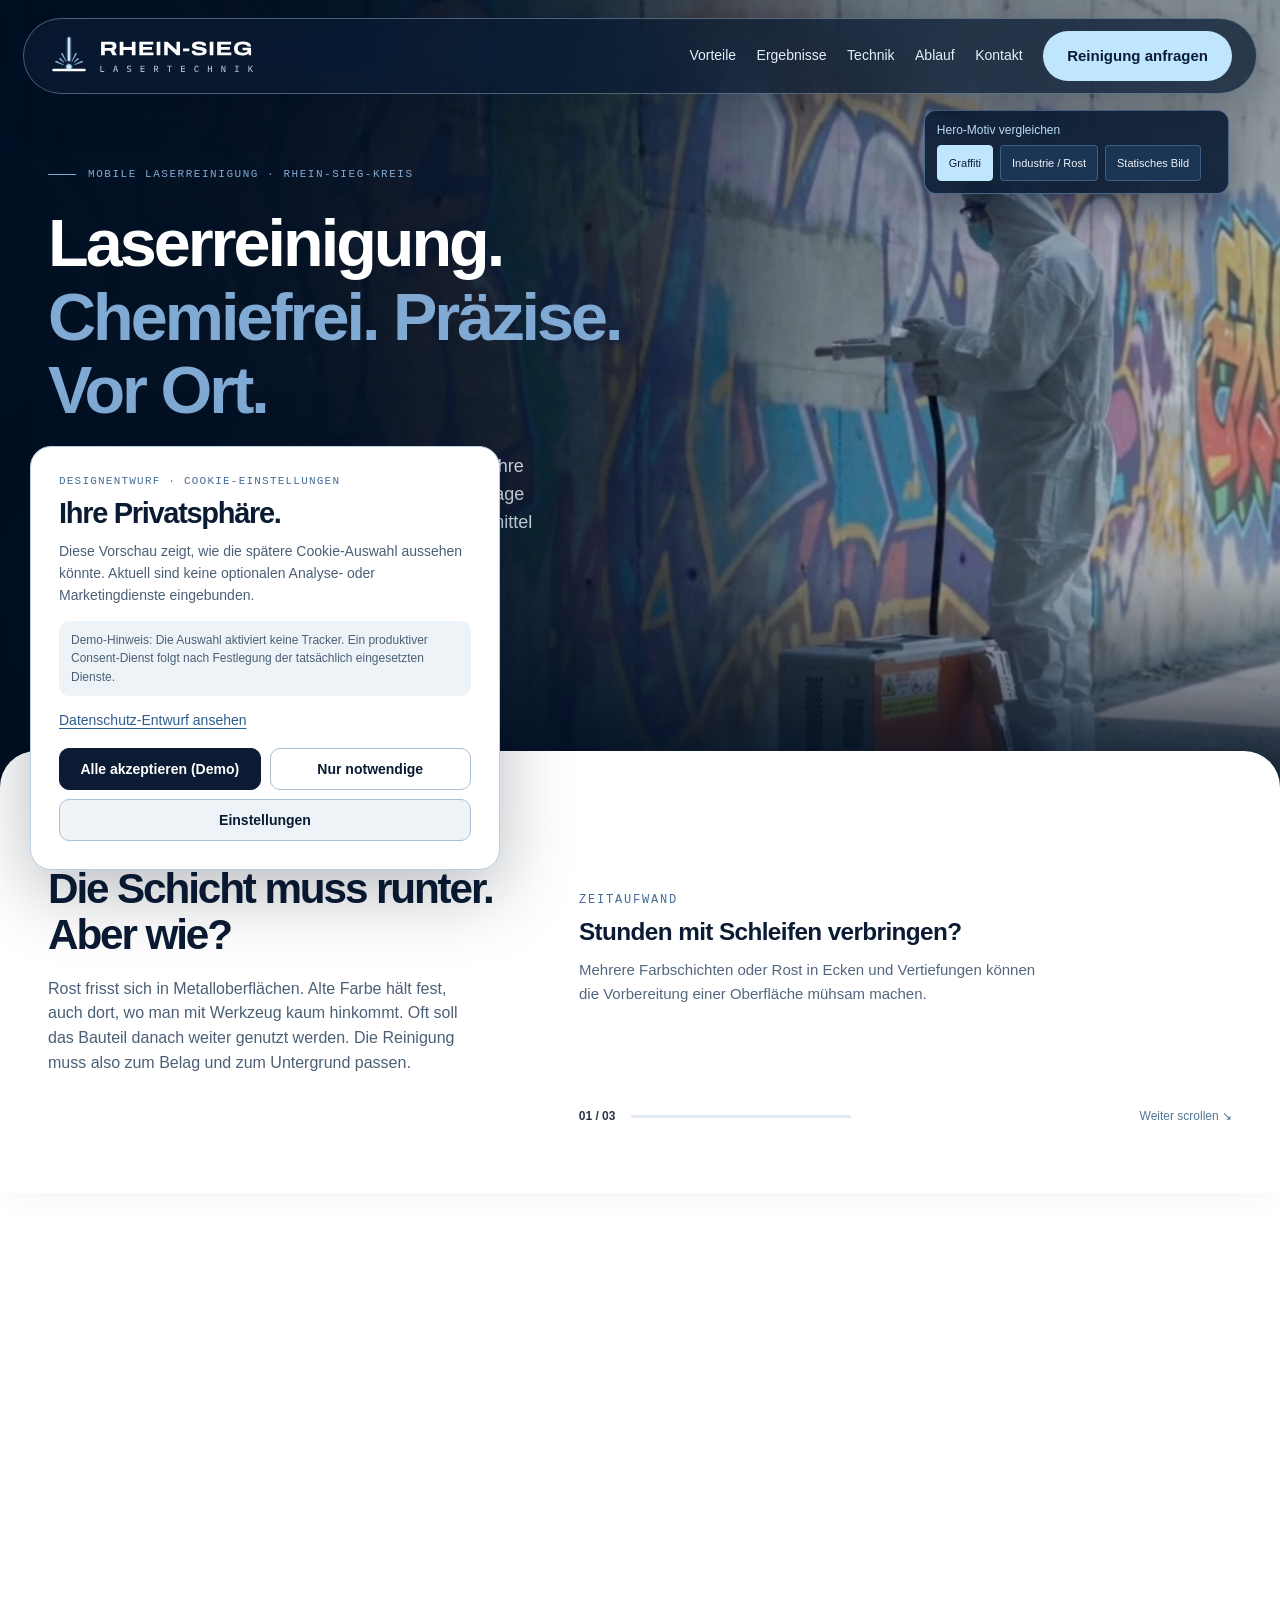
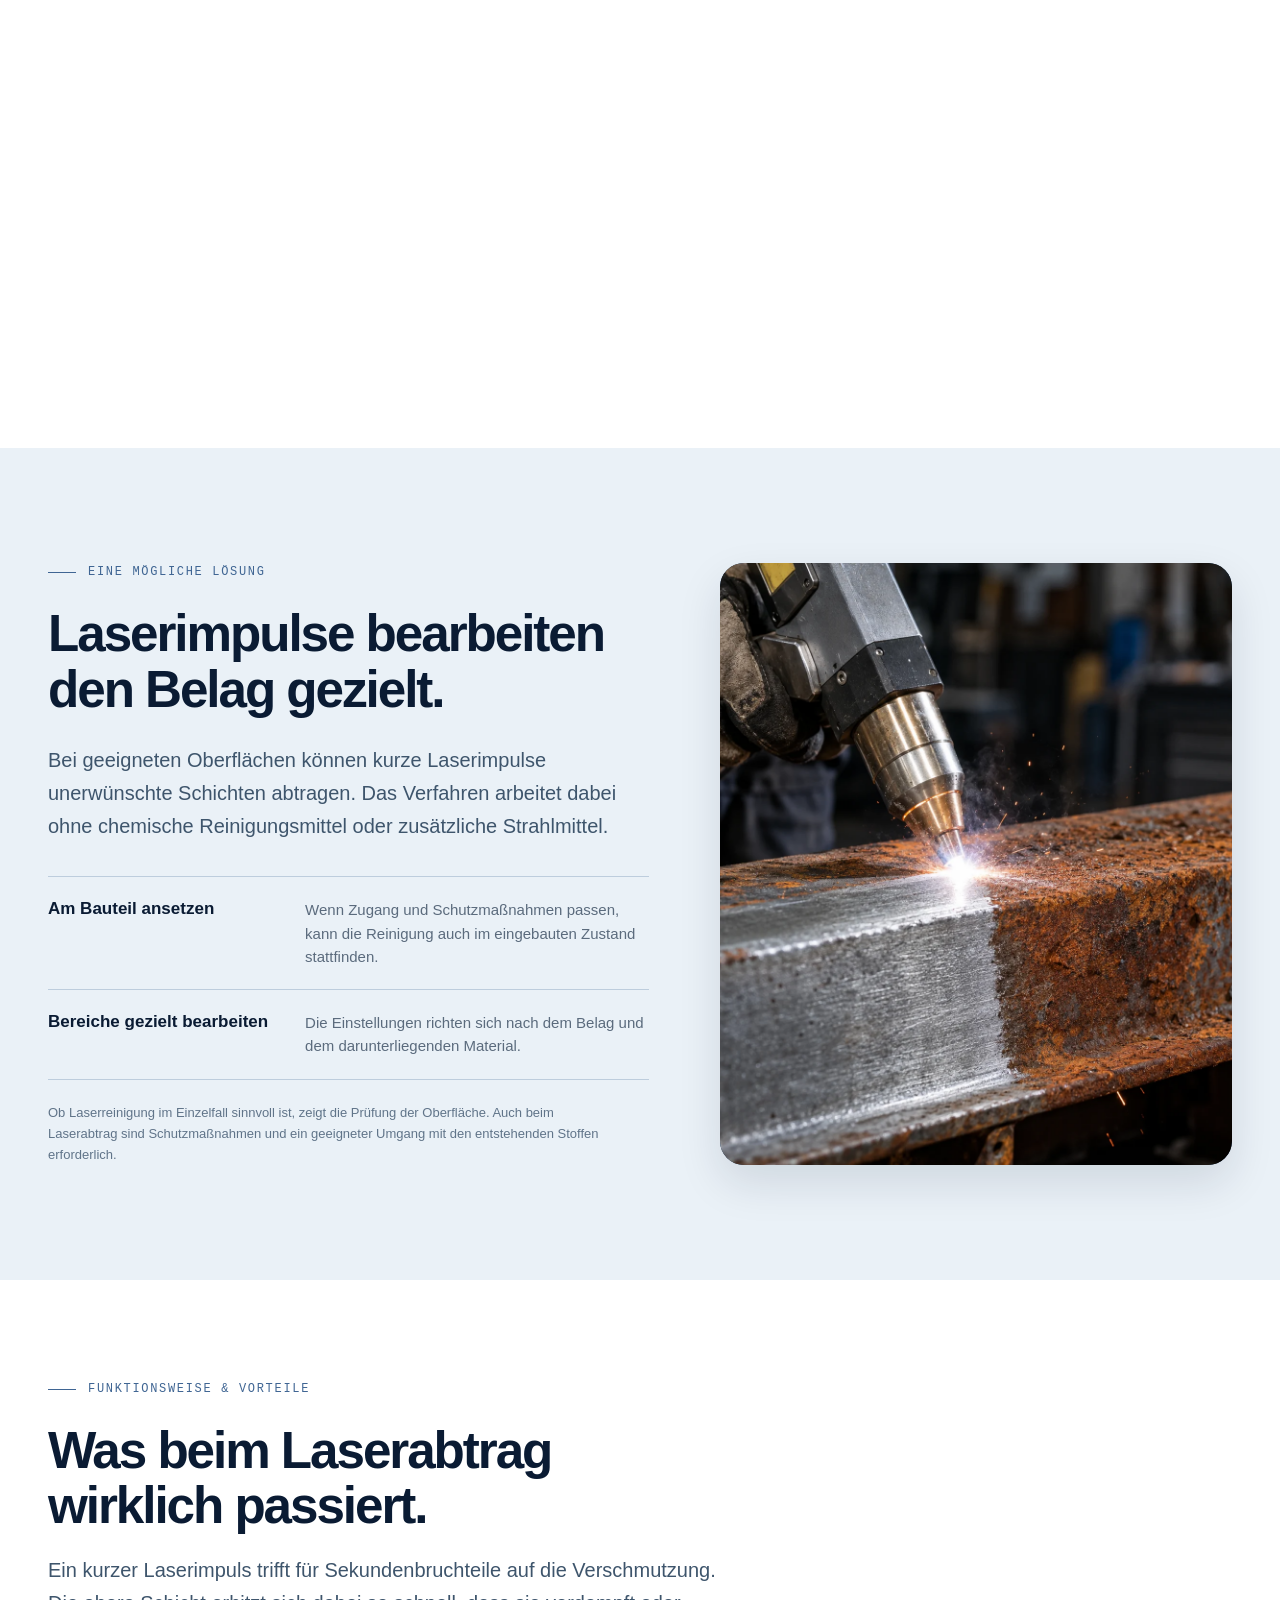
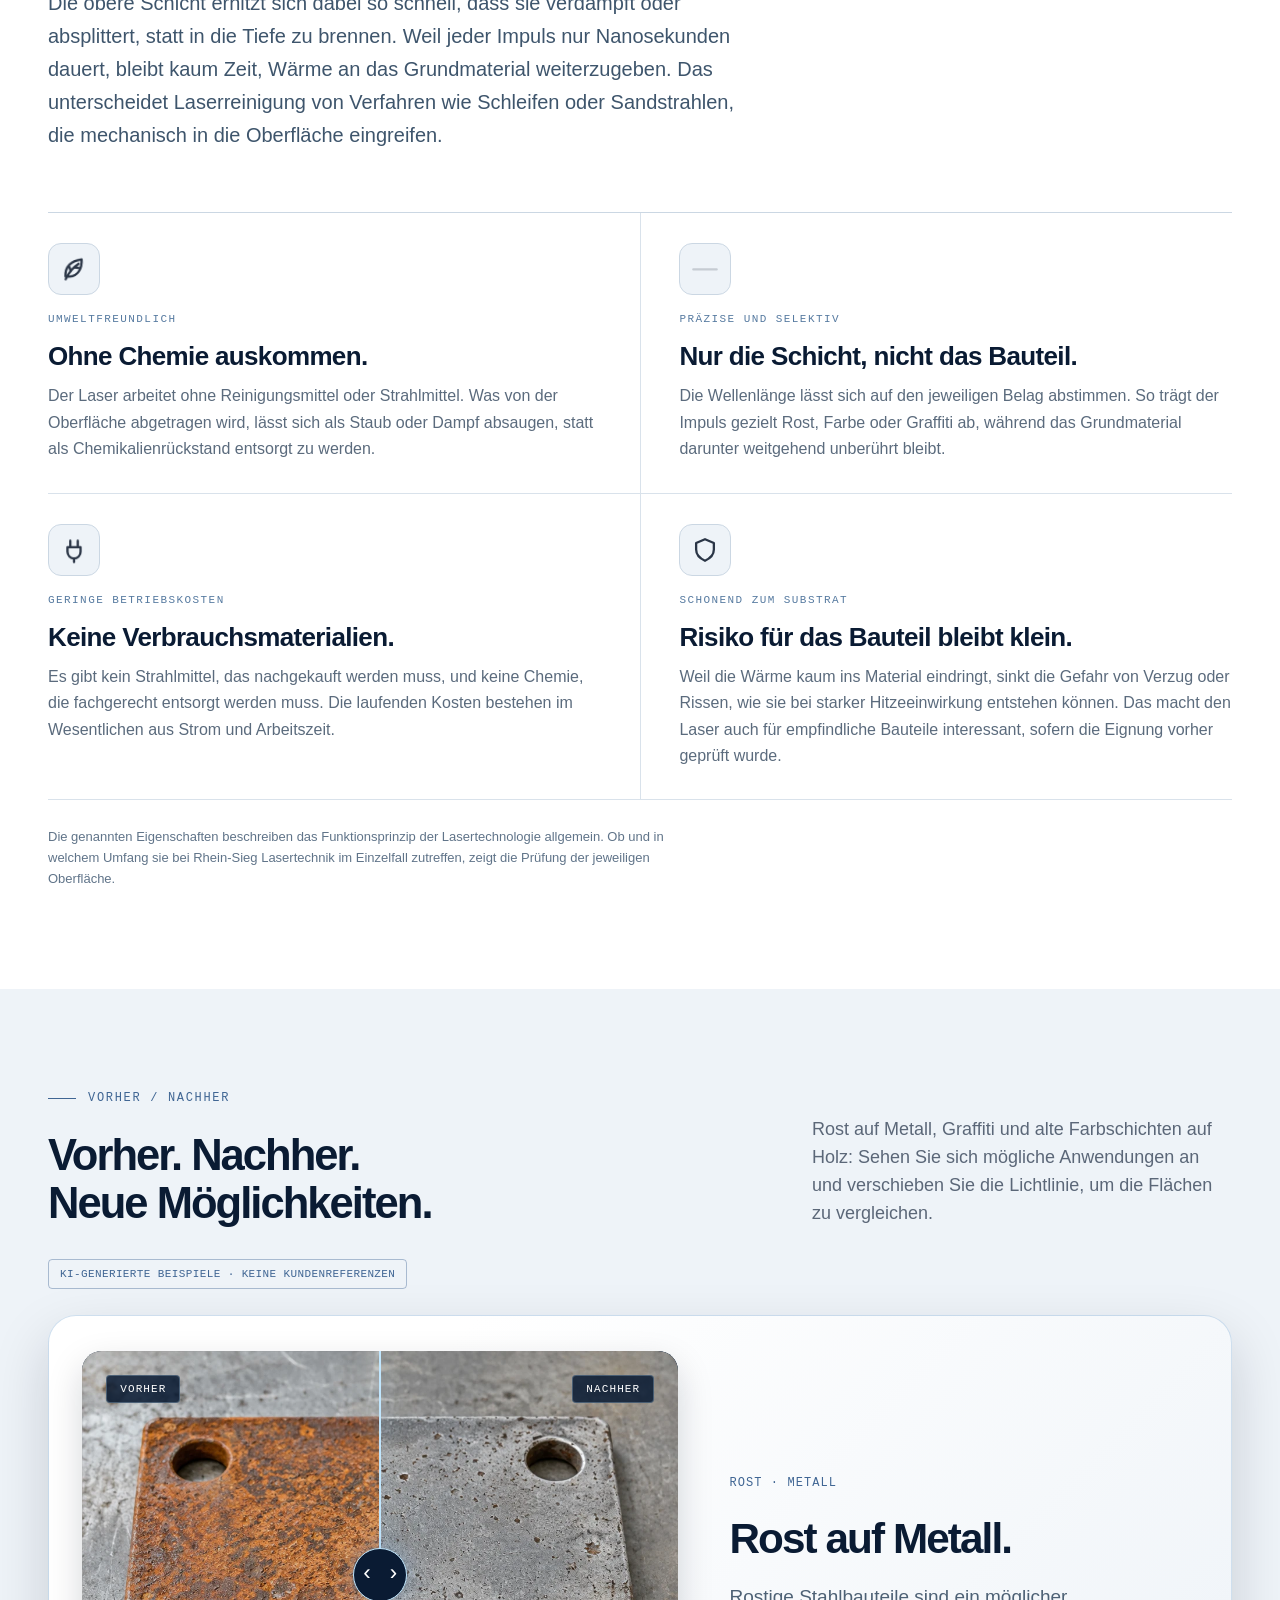
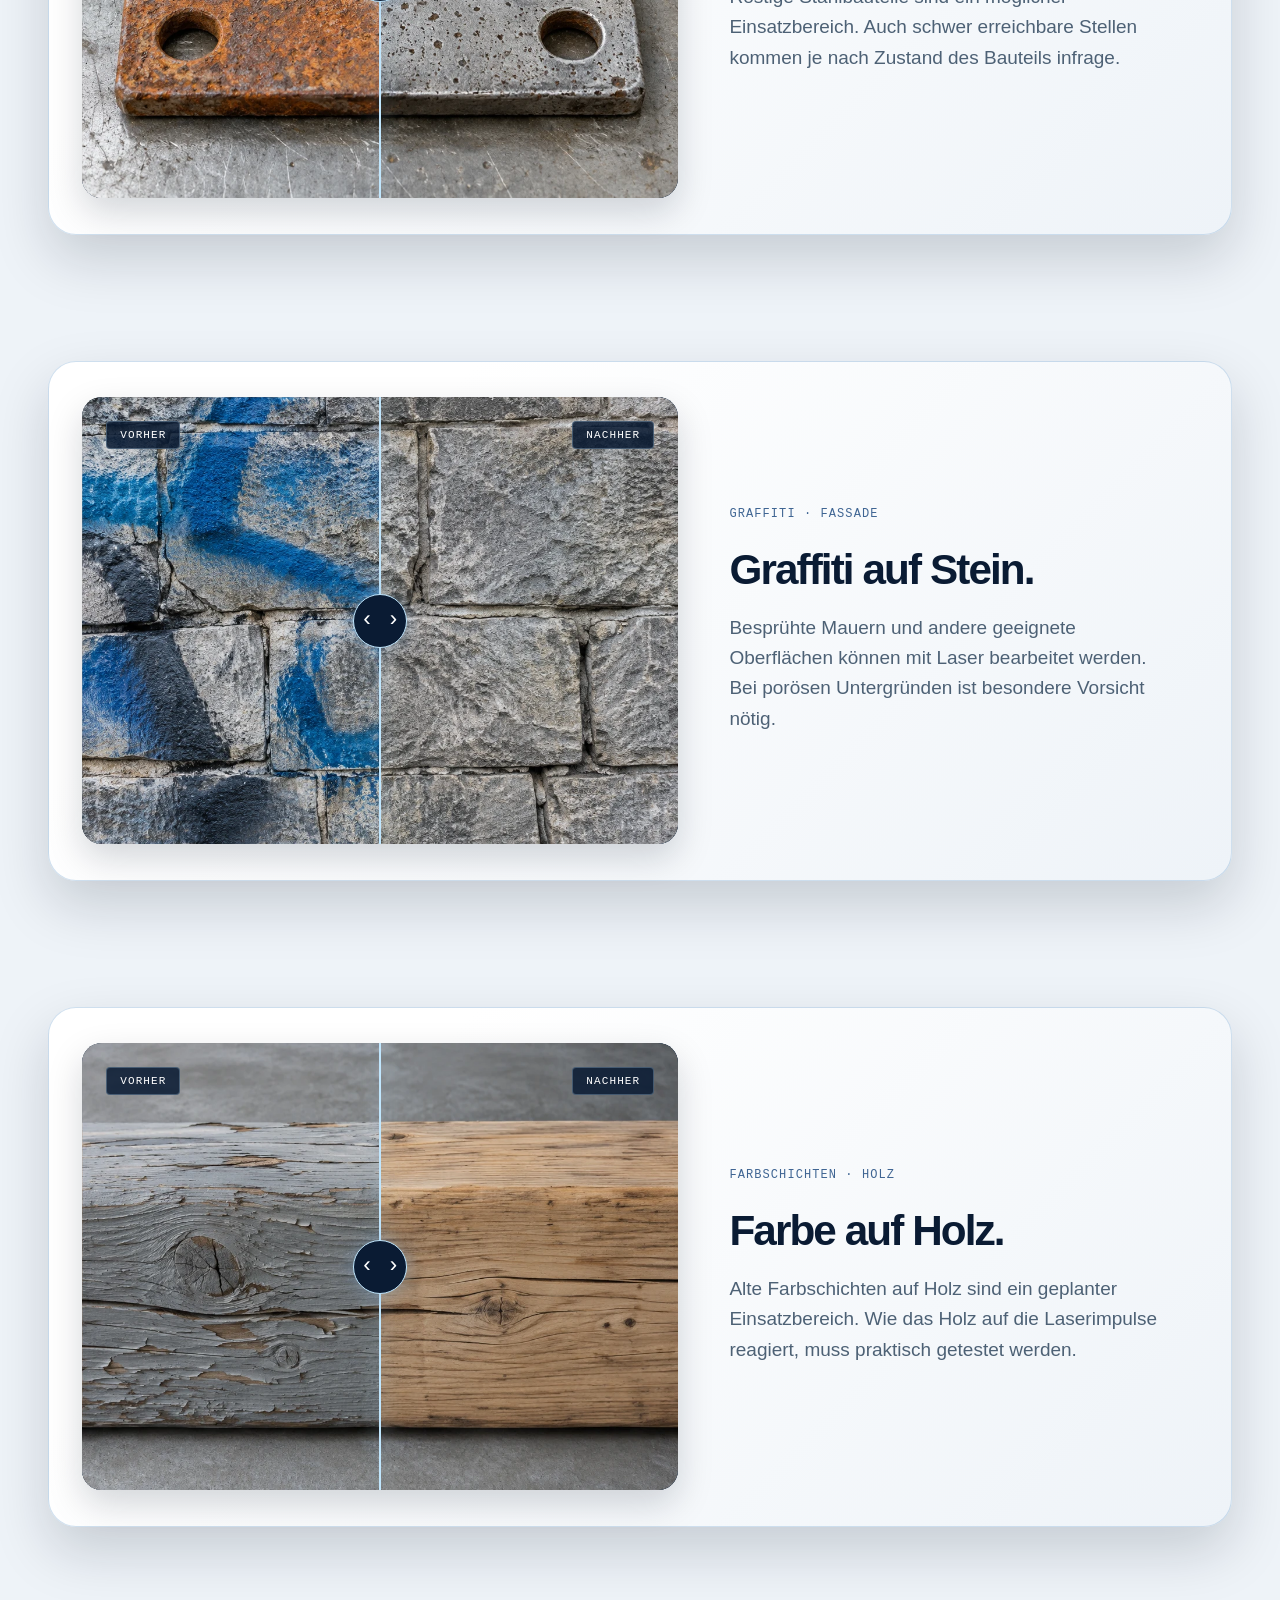
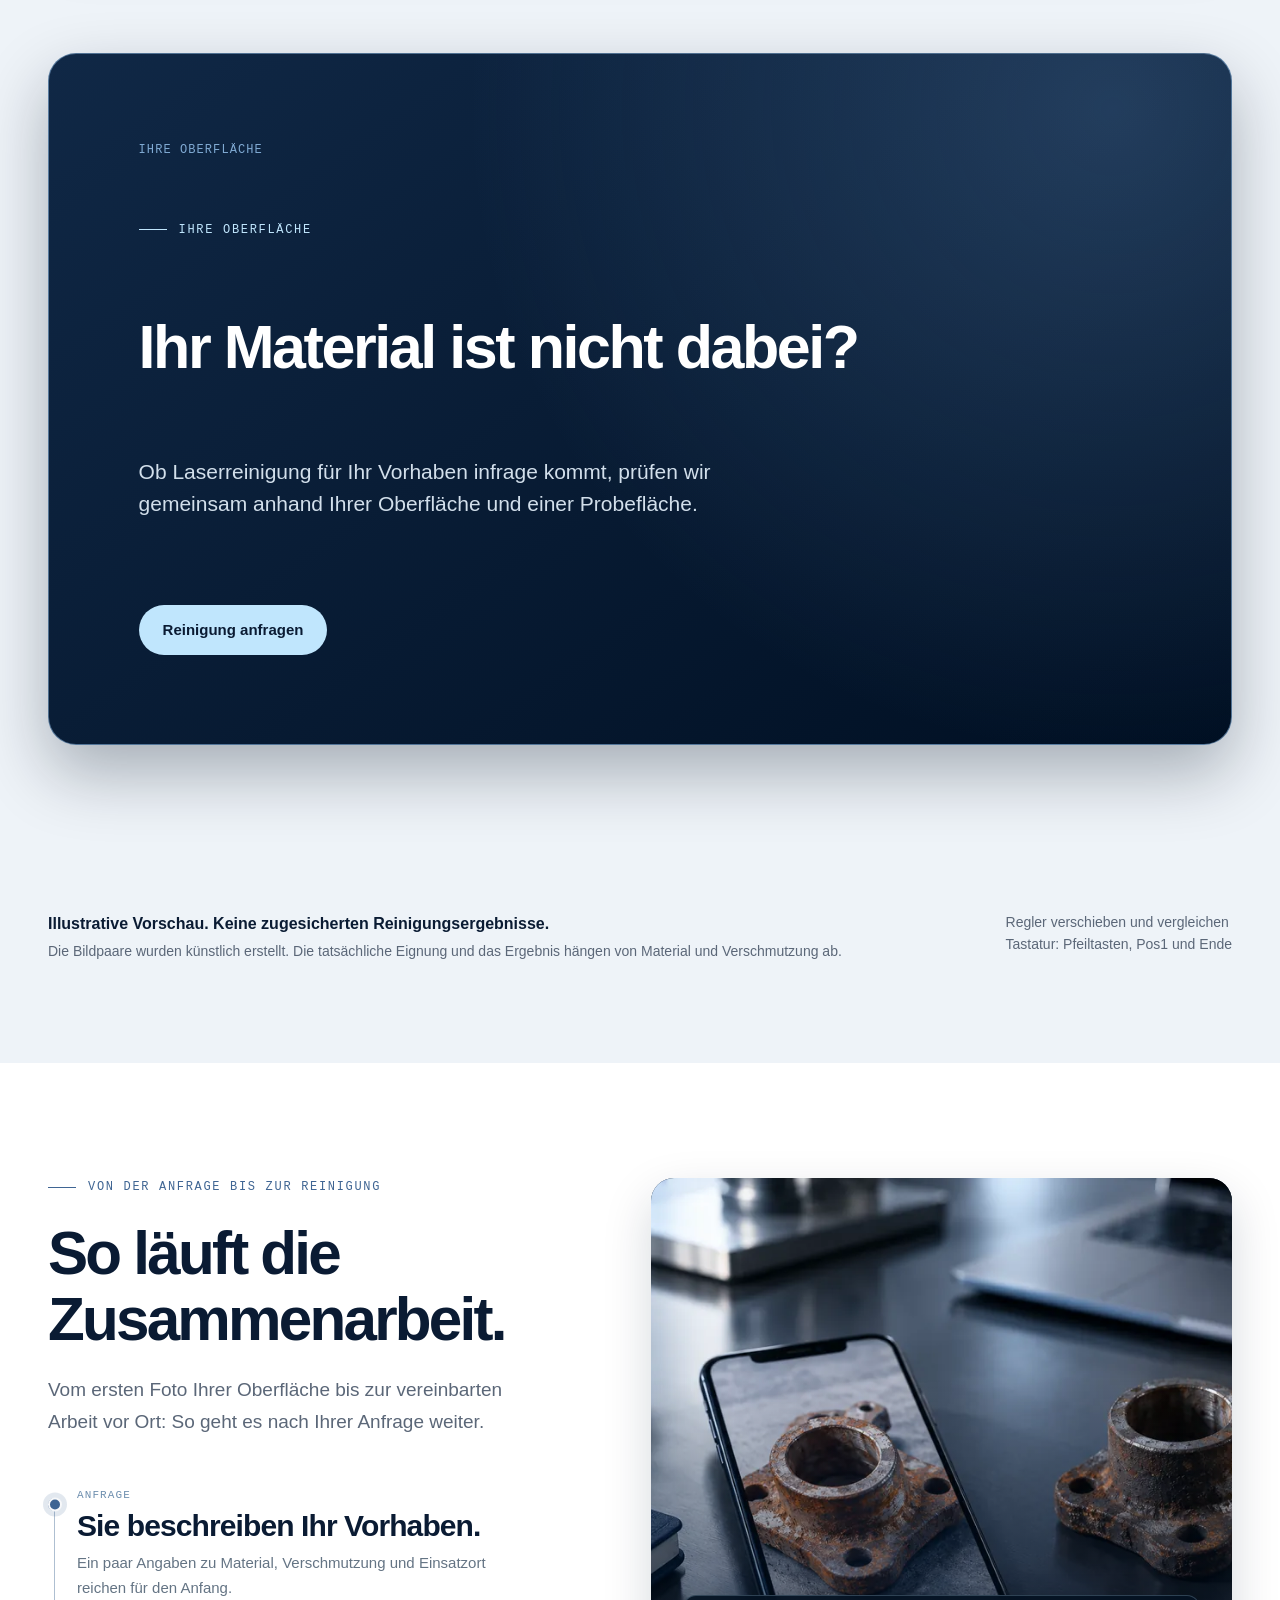
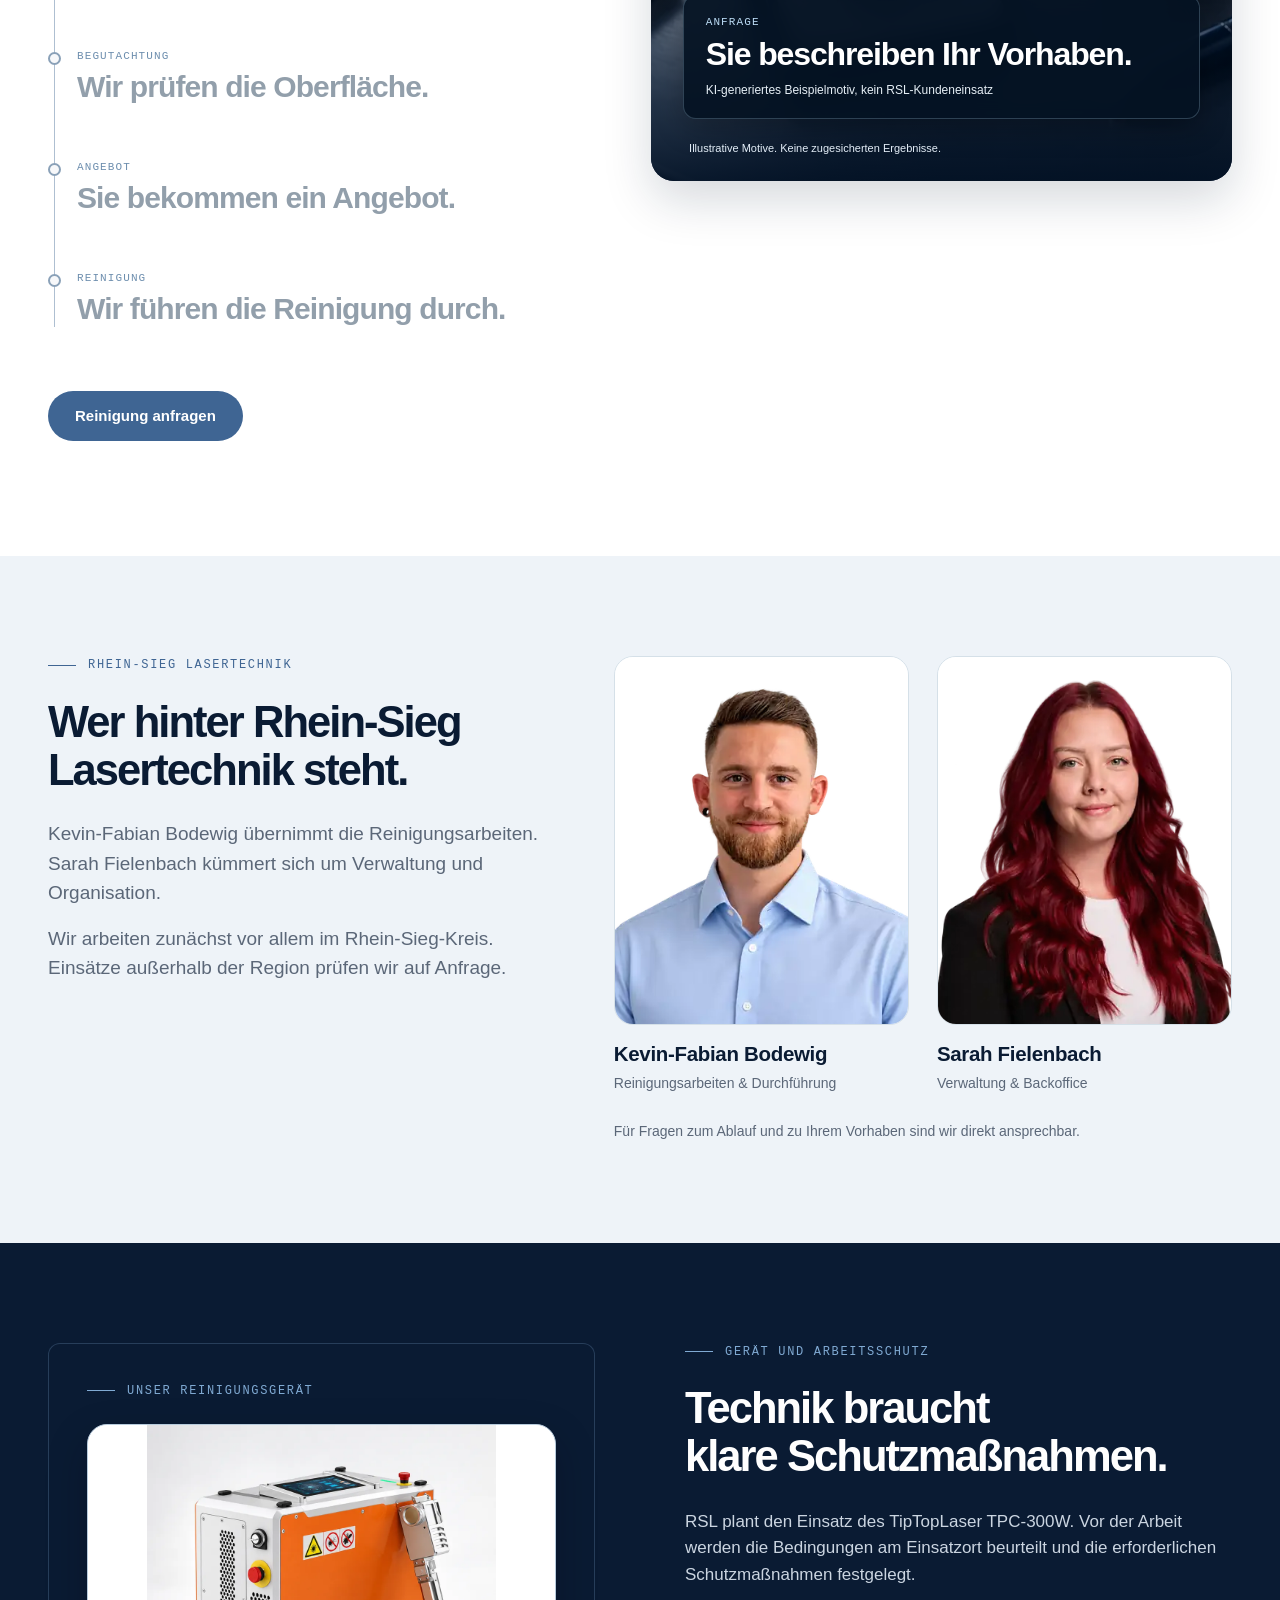
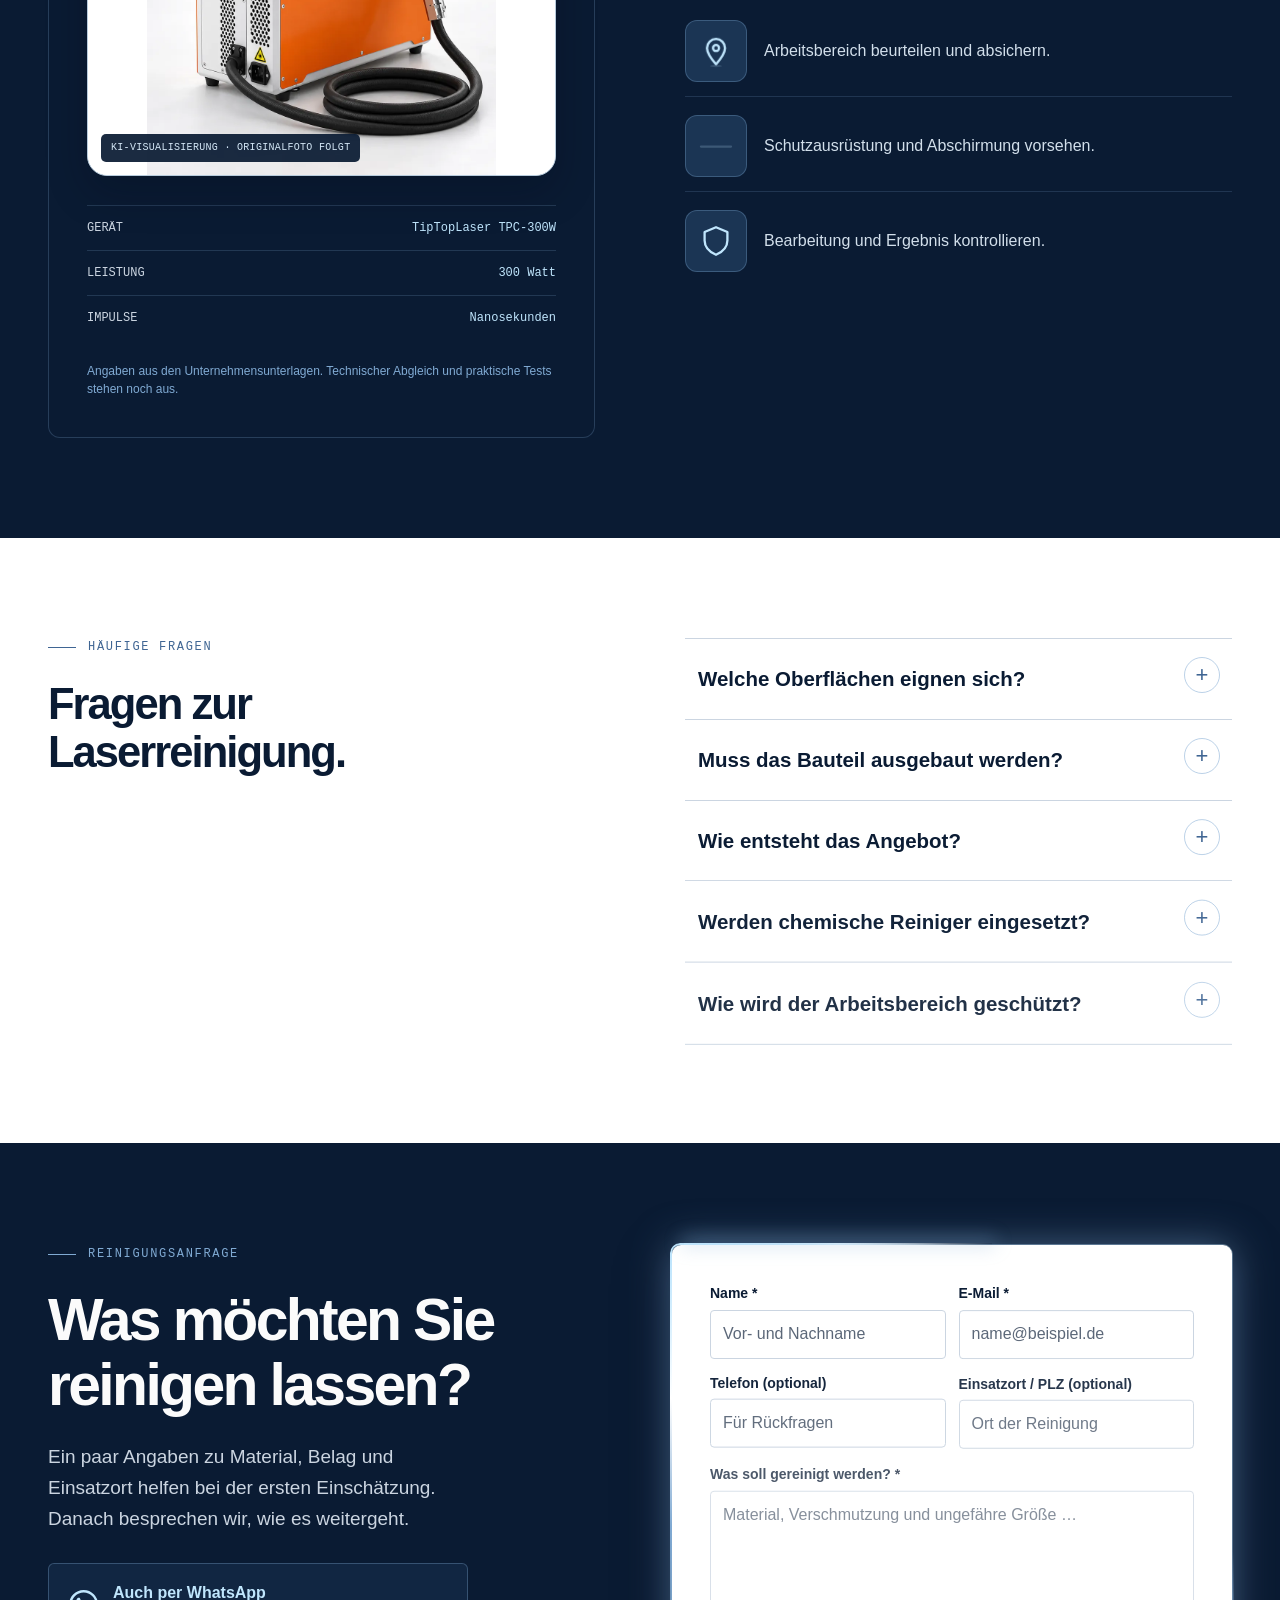
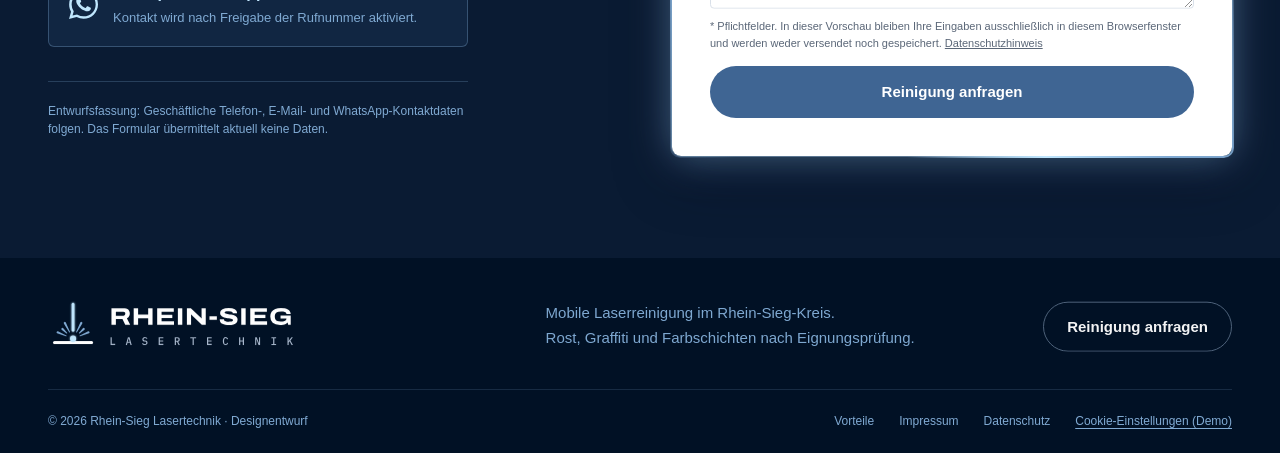
<file: RSL-Video-Hero-Vorschau/index.html>
<!doctype html>
<html lang="de"><head><meta charset="utf-8"><meta name="viewport" content="width=device-width, initial-scale=1"><title>Rhein-Sieg Lasertechnik | Mobile Laserreinigung</title><meta name="description" content="Mobile Laserreinigung im Rhein-Sieg-Kreis. Mögliche Anwendungen für Rost, Graffiti und Farbe. Persönliche Beratung und Prüfung Ihrer Oberfläche."><meta name="theme-color" content="#0A1B33"><meta name="robots" content="noindex,nofollow"><link rel="icon" type="image/svg+xml" href="assets/rsl_favicon.svg"><link rel="icon" type="image/png" sizes="32x32" href="assets/rsl_favicon_32.png"><link rel="apple-touch-icon" href="assets/rsl_favicon_180.png">
<style>
:root{--night:#000F22;--navy:#0A1B33;--raised:#1B3554;--steel:#3F6593;--blue:#5B86B6;--sky:#80AAD3;--light:#C0E6FD;--ice:#EEF3F8;--white:#FFFFFF;--line:#CBD5E1;--muted:#5B6778;--text:#2A3546}*{box-sizing:border-box}html{scroll-behavior:smooth;scroll-padding-top:105px}body{margin:0;color:var(--text);background:white;font-family:Barlow,Arial,sans-serif;font-size:18px;line-height:1.55}h1,h2,h3,.brand{font-family:'Archivo Expanded',Archivo,Arial,sans-serif;font-weight:700;color:var(--navy);line-height:1.1;letter-spacing:-.045em}h1,h2,h3,p{margin:0}h1{font-size:clamp(40px,5.2vw,76px);max-width:780px}h2{font-size:clamp(32px,3.4vw,48px)}h3{font-size:24px;letter-spacing:-.025em}p+p{margin-top:16px}a{color:inherit;text-decoration:none}button,input,textarea,select{font:inherit}button,a,input,textarea,select,summary{-webkit-tap-highlight-color:transparent}button,a.btn{cursor:pointer}button{color:inherit}a:focus-visible,button:focus-visible,input:focus-visible,textarea:focus-visible,select:focus-visible,summary:focus-visible{outline:3px solid var(--blue);outline-offset:5px}::selection{background:var(--light);color:var(--navy)}.wrap{width:min(1200px,calc(100% - 96px));margin:auto}.eyebrow{font-family:'IBM Plex Mono',monospace;font-size:12px;letter-spacing:.14em;text-transform:uppercase;color:var(--steel);display:flex;gap:12px;align-items:center;margin-bottom:24px}.eyebrow:before{content:'';width:28px;height:1px;background:currentColor}.dark{background:var(--navy);color:var(--line)}.dark h1,.dark h2,.dark h3{color:white}.dark .eyebrow{color:var(--sky)}.btn{display:inline-flex;align-items:center;justify-content:center;min-height:50px;border:1px solid transparent;border-radius:999px;padding:12px 23px;font-size:15px;font-weight:600;background:var(--steel);color:white;transition:background .2s,box-shadow .2s}.btn:hover{background:var(--raised);box-shadow:0 0 0 1px var(--sky)}.btn.light{background:var(--light);color:var(--navy)}.btn.light:hover{background:white}.btn.outline{background:transparent;border-color:#53677f;color:white}.btn.outline:hover{border-color:var(--light)}.actions{display:flex;gap:12px;flex-wrap:wrap}.section{padding:100px 0}.lead{font-size:19px;color:var(--muted);max-width:550px}.section-top{display:flex;align-items:end;justify-content:space-between;gap:50px;margin-bottom:48px}.section-top p{max-width:420px;color:var(--muted)}.skip{position:fixed;top:-100px;left:20px;z-index:100;background:white;padding:12px}.skip:focus{top:10px}header{height:88px;position:sticky;top:0;z-index:20;background:var(--navy);color:white;border-bottom:1px solid #ffffff18;transition:box-shadow .2s}header.scrolled{box-shadow:0 5px 25px #000f2228}header .wrap{height:100%;display:flex;align-items:center;justify-content:space-between;gap:24px}.brand{display:flex;align-items:center;gap:13px;color:white;letter-spacing:.015em;font-size:17px;flex-shrink:0}.brand small{display:block;font:11px 'IBM Plex Mono',monospace;letter-spacing:.19em;margin-top:7px;color:var(--sky)}.logo{width:43px;height:48px;overflow:visible}nav{display:flex;align-items:center;gap:25px;font-size:14px}nav>a:not(.btn){padding:12px 0;color:#d2dce7}nav>a:hover{color:white}.menu{display:none;background:transparent;border:1px solid #53677f;border-radius:4px;padding:9px 13px;font-size:14px;min-height:44px}.hero{position:relative;overflow:hidden;background:var(--night);isolation:isolate}.hero-inner{position:relative;z-index:2;padding:98px 0 74px;pointer-events:none}.hero-inner a{pointer-events:auto}.hero h1 span{color:var(--sky)}.hero .intro{max-width:510px;margin:26px 0 32px;color:var(--line);font-size:18px}.hero .eyebrow{font-size:11px}.hero-art{position:absolute;right:-12%;top:0;width:68%;height:100%;background:radial-gradient(ellipse at 49% 56%,#3f65935a,transparent 58%);z-index:0}.plane{position:absolute;width:92%;height:49%;left:5%;top:35%;transform:perspective(650px) rotateX(52deg) rotateZ(-27deg);background:linear-gradient(90deg,#10243b 49.8%,#7498b2 50%,#2d4761 65%,#0d2036 100%);border:1px solid #80aad349;box-shadow:0 18px 0 #07182b,0 19px 0 #3f659366,0 45px 75px #000f22}.plane:before{content:'';position:absolute;inset:0;background:repeating-linear-gradient(0deg,transparent 0 6px,#c0e6fd12 6px 7px)}.plane:after{content:'';position:absolute;left:50%;top:0;bottom:0;width:2px;background:var(--light);box-shadow:0 0 18px 4px #c0e6fd9c}.beam{position:absolute;width:2px;left:51%;top:0;height:58%;background:linear-gradient(transparent,var(--light));box-shadow:0 10px 16px #c0e6fd66;animation:ignite 1.8s ease-out both}.beam:after{content:'';position:absolute;bottom:0;left:-15px;width:32px;height:12px;background:white;filter:blur(5px);border-radius:50%;box-shadow:0 0 45px 18px #80aad399}.art-caption{position:absolute;bottom:24px;right:22%;font:10px monospace;letter-spacing:.12em;color:var(--sky);text-transform:uppercase}.hero:after{content:'';position:absolute;inset:0;background:linear-gradient(90deg,var(--night) 7%,#000f22e6 30%,transparent 78%);z-index:1;pointer-events:none}.benefits{display:flex;gap:32px;border-top:1px solid #ffffff24;margin-top:65px;padding-top:24px;font-size:13px;color:var(--line)}.benefits span{display:flex;align-items:center;gap:9px}.benefits b{color:var(--sky);font-size:16px}.intro-section{background:var(--ice)}.split{display:grid;grid-template-columns:1fr 1fr;gap:90px}.intro-section .lead{margin-top:26px}.situations{border-top:1px solid var(--line)}.situation{display:grid;grid-template-columns:40px 1fr;gap:20px;padding:24px 0;border-bottom:1px solid var(--line)}.num{font:13px monospace;color:var(--steel);padding-top:4px}.situation h3{font-size:21px;margin-bottom:8px}.situation p{font-size:16px;color:var(--muted)}.cards{display:grid;grid-template-columns:repeat(3,1fr);gap:22px}.card{padding:34px 28px;border:1px solid var(--line);border-radius:8px;position:relative;overflow:hidden;transition:border-color .25s,box-shadow .25s}.card:hover{border-color:var(--blue);box-shadow:0 -2px 0 var(--sky)}.card .num{display:block;margin-bottom:48px}.card h3{margin-bottom:18px}.card p{font-size:16px;color:var(--muted)}.tag{display:inline-block;font:11px monospace;letter-spacing:.07em;background:var(--ice);color:var(--steel);padding:7px 10px;border-radius:3px;margin-top:26px}.note{font-size:14px;color:var(--muted);margin-top:22px}.results{background:var(--ice)}.comparison{--split:50%;height:420px;position:relative;overflow:hidden;border-radius:12px;background:var(--navy)}.comparison .surface{position:absolute;inset:0;background-color:#536e85;background-image:repeating-linear-gradient(0deg,transparent 0 3px,#c0e6fd15 3px 4px),linear-gradient(115deg,#1b3554,#80aad3 48%,#3f6593);}.comparison .before{clip-path:inset(0 calc(100% - var(--split)) 0 0);background-image:repeating-linear-gradient(0deg,transparent 0 3px,#c0e6fd08 3px 4px),radial-gradient(ellipse at 25% 35%,#5b6778 0,transparent 55%),linear-gradient(115deg,#15273d,#354253 48%,#1b3554)}.surface:after{content:'';position:absolute;inset:18% 12%;border:1px solid #c0e6fd28;box-shadow:12px 12px 0 #000f2240;transform:skewY(-6deg)}.comparison .before:after{background:repeating-linear-gradient(153deg,transparent 0 19px,#000f2238 21px 22px,transparent 25px 40px)}.divider{position:absolute;left:var(--split);top:0;bottom:0;width:2px;background:var(--light);box-shadow:0 0 20px #c0e6fd;pointer-events:none;transform:translateX(-1px)}.handle{position:absolute;top:50%;left:50%;transform:translate(-50%,-50%);width:54px;height:54px;border:1px solid var(--light);border-radius:50%;background:var(--navy);box-shadow:0 0 22px #80aad380;display:grid;place-items:center;color:white;font:22px monospace}.compare-label{position:absolute;top:24px;padding:7px 13px;background:#0a1b33dc;color:white;font:11px monospace;letter-spacing:.1em;border:1px solid #c0e6fd45;border-radius:4px;z-index:3;pointer-events:none}.compare-label.left{left:24px}.compare-label.right{right:24px}.comparison input{position:absolute;inset:0;opacity:0;width:100%;height:100%;margin:0;cursor:ew-resize;touch-action:pan-y;z-index:4}.comparison:focus-within{outline:3px solid var(--steel);outline-offset:5px}.compare-footer{display:flex;gap:20px;justify-content:space-between;font-size:14px;margin-top:20px;color:var(--muted)}.compare-footer strong{display:block;color:var(--navy);font-size:16px;margin-bottom:4px}.tech{background:var(--night)}.tech-panel{padding:38px;border:1px solid #80aad33d;border-radius:12px;background:var(--navy);position:relative}.tech-panel .device-placeholder{height:130px;display:flex;flex-direction:column;align-items:center;justify-content:center;margin-bottom:32px;border:1px dashed #80aad34d;color:var(--sky);font:12px monospace;gap:18px}.device-placeholder .logo{height:56px;width:56px}.spec{padding:15px 0;border-top:1px solid #80aad333;display:flex;justify-content:space-between;gap:12px;font:12px monospace}.spec strong{color:var(--light);font-weight:400}.tech-copy h2{margin-bottom:28px}.tech-copy>p{color:var(--line);font-size:17px}.tech-steps{margin-top:28px}.tech-steps div{display:flex;gap:18px;margin-top:20px;font-size:16px}.tech-steps span{font:12px monospace;color:var(--sky);padding-top:4px}.tech .note{color:var(--sky);font-size:12px}.process{display:grid;grid-template-columns:repeat(4,1fr);gap:28px}.step{border-top:1px solid var(--line);padding-top:23px}.step .num{margin-bottom:32px;display:block}.step h3{font-size:21px;margin-bottom:14px}.step p{font-size:16px;color:var(--muted)}.team{background:var(--ice)}.team h2{margin-bottom:25px}.people{display:grid;gap:0}.person{border-top:1px solid var(--line);padding:25px 0;display:flex;gap:22px;align-items:center}.initials{height:62px;width:62px;border:1px solid #80aad366;color:var(--steel);flex-shrink:0;display:grid;place-items:center;font:17px monospace;border-radius:50%}.person h3{font-size:20px;letter-spacing:-.015em;margin-bottom:7px}.person p{font-size:15px;color:var(--muted)}.faq-list{border-top:1px solid var(--line)}details{border-bottom:1px solid var(--line)}summary{list-style:none;cursor:pointer;padding:24px 40px 24px 0;color:var(--navy);font-size:18px;font-weight:600;position:relative}summary::-webkit-details-marker{display:none}summary:after{content:'+';position:absolute;right:2px;top:18px;font-size:27px;font-weight:400;color:var(--steel)}details[open] summary:after{content:'−'}details p{font-size:16px;color:var(--muted);padding:0 30px 24px 0}.contact{background:var(--navy)}.contact h2{max-width:450px;margin-bottom:25px}.contact .contact-text{max-width:430px;color:var(--line)}.contact-note{border-top:1px solid #80aad340;margin-top:40px;padding-top:24px;font-size:14px;max-width:420px;color:var(--sky)}form{padding:32px;background:white;border-radius:8px;color:var(--navy)}.form-grid{display:grid;grid-template-columns:1fr 1fr;gap:18px}.field{display:flex;flex-direction:column;gap:6px}.full{grid-column:1/-1}label{font-size:14px;font-weight:600}input,textarea,select{width:100%;padding:11px 12px;min-height:46px;border:1px solid var(--line);border-radius:4px;background:white;color:var(--text);font-size:16px}textarea{min-height:112px;resize:vertical}input::placeholder,textarea::placeholder{color:var(--muted)}.form-info{font-size:12px;color:var(--muted);margin:18px 0}.form-info a{text-decoration:underline}.form-status{font-size:14px;margin-top:16px;color:var(--steel)}.form-status:empty{display:none}form .btn{width:100%}.form-status:not(:empty){border-left:3px solid var(--steel);padding:10px 12px;background:var(--ice)}footer{background:var(--night);color:var(--line);padding:42px 0 22px}footer .footer-top{display:flex;justify-content:space-between;align-items:center;gap:32px;padding-bottom:32px}footer .footer-top>p{max-width:330px;font-size:14px;color:var(--sky)}.footer-bottom{display:flex;justify-content:space-between;gap:20px;border-top:1px solid #80aad32b;padding-top:22px;font-size:12px;color:var(--sky)}.footer-links{display:flex;gap:25px}dialog{border:1px solid var(--line);border-radius:8px;max-width:560px;width:calc(100% - 40px);padding:32px;color:var(--text)}dialog::backdrop{background:#000f22ba}dialog h2{font-size:30px;margin-bottom:20px}dialog p{font-size:16px;margin-bottom:25px}.reveal.shown{animation:reveal .6s both}.cards .reveal:nth-child(2){animation-delay:.08s}.cards .reveal:nth-child(3){animation-delay:.16s}@keyframes reveal{from{opacity:.25;transform:translateY(18px)}to{opacity:1;transform:none}}@keyframes ignite{from{opacity:0;transform:translateY(-40%)}to{opacity:1;transform:none}}@media(min-width:1500px){.hero-art{right:-2%;width:63%}}@media(max-width:1050px){.wrap{width:calc(100% - 56px)}nav{gap:16px}nav .btn{display:none}.split{gap:45px}.hero-art{right:-22%;width:90%}.hero h1{max-width:630px}.section{padding:76px 0}.card{padding:28px 22px}}@media(max-width:760px){.wrap{width:calc(100% - 40px)}header{height:76px}.brand{font-size:14px}.brand small{font-size:9px}.logo{width:36px}.menu{display:block}nav{display:none;position:absolute;top:76px;left:0;right:0;padding:20px;background:var(--navy);flex-direction:column;align-items:stretch;gap:0;border-bottom:1px solid #80aad344}nav.open{display:flex}nav>a{min-height:48px}nav .btn{display:flex;margin-top:10px}.hero-inner{padding:55px 0 30px}.hero h1{font-size:clamp(36px,8.8vw,56px);max-width:530px}.hero .intro{font-size:17px;max-width:480px}.hero .eyebrow{font-size:9px;letter-spacing:.12em;margin-bottom:22px;gap:8px}.hero-art{opacity:.6;right:-48%;width:110%;top:28%;height:70%}.hero:after{background:linear-gradient(90deg,#000f22ed 10%,#000f2280 80%)}.hero .art-caption{display:none}.benefits{gap:13px;flex-wrap:wrap;margin-top:42px;padding-top:22px;font-size:12px}.benefits span:nth-child(2){order:3;flex-basis:100%}.section{padding:62px 0}.split{grid-template-columns:1fr;gap:38px}.section-top{display:block;margin-bottom:30px}.section-top p{margin-top:22px}.cards{grid-template-columns:1fr}.card .num{margin-bottom:22px}.card{padding:26px}.tag{margin-top:18px}.comparison{height:310px}.compare-footer{flex-direction:column;gap:12px}.compare-label{top:16px;font-size:10px}.compare-label.left{left:16px}.compare-label.right{right:16px}.process{grid-template-columns:1fr 1fr;gap:28px}.step .num{margin-bottom:20px}.tech-panel{padding:26px}.team .split{gap:24px}form{padding:24px}.form-grid{grid-template-columns:1fr}.full{grid-column:auto}.footer-top,.footer-bottom{flex-direction:column;align-items:flex-start!important}.footer-bottom{font-size:12px}footer .brand{font-size:16px}}@media(prefers-reduced-motion:reduce){html{scroll-behavior:auto}*,*:before,*:after{animation:none!important;transition:none!important}}

/* Laserlicht: ruhende Lichtkante; kurzer Lichtlauf nur beim Fokus oder Überfahren. */
.card{background:linear-gradient(145deg,#fff 35%,#eef3f8);isolation:isolate;overflow:visible;border-color:#80aad36b;box-shadow:0 6px 25px #0a1b3308}
.card:before,.laser-form:before{content:'';position:absolute;inset:-1px;border-radius:inherit;padding:2px;background:conic-gradient(from 205deg at 50% 50%,transparent 0deg,#5b86b6 45deg,#c0e6fd 75deg,#fff 85deg,#80aad3 105deg,transparent 150deg,transparent 265deg,#80aad3 295deg,transparent 335deg);mask:linear-gradient(#fff 0 0) content-box,linear-gradient(#fff 0 0);mask-composite:exclude;pointer-events:none;z-index:1}
.card:after{content:'';position:absolute;top:-2px;left:13%;width:40%;height:3px;border-radius:50%;background:#c0e6fd;box-shadow:0 0 12px 3px #80aad36b;pointer-events:none}
.card:hover:before,.card:focus-within:before,.laser-form:focus-within:before{animation:edge-flash .8s ease-out}
@keyframes edge-flash{0%{opacity:.5;filter:brightness(.8)}45%{opacity:1;filter:brightness(1.8)}100%{opacity:1;filter:brightness(1)}}
.laser-form{position:relative;border-radius:10px;isolation:isolate;box-shadow:-12px -12px 34px -18px #80aad3,8px 12px 36px -22px #c0e6fd}
.laser-form:before{inset:-2px;padding:2px;background:conic-gradient(from 220deg,transparent 0deg,#80aad3 45deg,#fff 70deg,#c0e6fd 90deg,transparent 140deg,transparent 240deg,#80aad3 280deg,#c0e6fd 300deg,transparent 330deg);filter:drop-shadow(0 0 5px #80aad3)}
.laser-form:after{content:'';position:absolute;top:-2px;left:12px;width:55%;height:2px;background:linear-gradient(90deg,#c0e6fd,#fff,transparent);box-shadow:0 -2px 18px 3px #80aad366;pointer-events:none}
.laser-form form{position:relative;border-radius:9px;height:100%;margin:0}
.comparison-grid{display:grid;grid-template-columns:1fr 1fr;gap:38px 26px}.comparison-card{min-width:0}.comparison-card .comparison{height:auto;aspect-ratio:4/3;box-shadow:0 8px 25px #0a1b3312}.comparison .photo-half{position:absolute;inset:0;overflow:hidden;background:var(--raised)}.comparison .photo-half img{position:absolute;top:0;height:100%;width:200%;max-width:none;object-fit:fill}.photo-half.after img{left:-100%}.photo-half.before{clip-path:inset(0 calc(100% - var(--split)) 0 0);background:none}.photo-half.before img{left:0}.comparison-card h3{font-size:21px;margin:20px 0 9px}.comparison-card>p{font-size:16px;color:var(--muted)}.ai-label{display:inline-block;border:1px solid #3f659366;border-radius:4px;font:11px monospace;letter-spacing:.035em;padding:8px 11px;color:var(--steel);margin-bottom:26px}.comparison-cta{border:1px solid var(--line);border-radius:10px;padding:34px;background:white;align-self:start}.comparison-cta h3{margin:0 0 18px}.comparison-cta p{font-size:17px;margin-bottom:25px;color:var(--muted)}.team .split{grid-template-columns:.9fr 1.1fr;gap:60px}.people{display:grid;grid-template-columns:1fr 1fr;gap:22px;align-content:start}.person{display:block;border:0;padding:0;min-width:0}.portrait-placeholder{aspect-ratio:4/5;border-radius:8px;background:var(--raised);display:flex;flex-direction:column;justify-content:center;align-items:center;gap:24px;color:var(--sky);border:1px solid #80aad366;margin-bottom:20px;position:relative}.portrait-placeholder svg{width:52px;height:52px;stroke:currentColor;fill:none;stroke-width:1.4}.portrait-placeholder span{font:12px monospace;letter-spacing:.04em}.portrait-placeholder:after{content:'';position:absolute;left:20px;right:20px;bottom:20px;height:1px;background:#80aad34d}.person h3{font-size:19px;line-height:1.25}.people>.note{grid-column:1/-1;margin-top:0}.whatsapp-contact{margin-top:28px;display:flex;gap:15px;align-items:center;border:1px solid #80aad355;border-radius:6px;padding:17px 20px;color:var(--light);max-width:420px;background:#1b355477}.whatsapp-contact svg{width:29px;height:29px;flex-shrink:0;fill:currentColor}.whatsapp-contact strong{font-size:16px;font-weight:600;display:block}.whatsapp-contact small{display:block;font-size:13px;color:var(--sky);margin-top:3px}
@media(max-width:760px){.comparison-grid{grid-template-columns:1fr;gap:32px}.team .split{grid-template-columns:1fr;gap:32px}.people{gap:16px}.person h3{font-size:17px}.person p{font-size:14px}.comparison-cta{padding:26px}.portrait-placeholder span{font-size:11px}.comparison .handle{width:48px;height:48px}}


.brand-logo{display:block;width:230px;height:auto;max-width:100%}footer .brand-logo{width:270px}.hero-photo{position:absolute;inset:0;z-index:0}.hero-photo img{width:100%;height:100%;object-fit:cover;object-position:center}.hero:after{background:linear-gradient(90deg,#000f22fc 0%,#000f22ee 24%,#000f22bd 43%,#000f2240 64%,#000f2210 100%),linear-gradient(0deg,#000f22e8 0%,transparent 30%,#000f2230 100%)}.hero-image-note{position:absolute;right:32px;bottom:19px;z-index:3;color:#cbd5e1;font:11px monospace;padding:5px 9px;background:#000f2299;border-radius:3px}.hero-inner{padding-top:98px;padding-bottom:74px}.hero .benefits{max-width:700px}.hero h1{max-width:740px}
@media(max-width:1050px){.brand-logo{width:205px}.hero-photo img{object-position:60% center}.hero:after{background:linear-gradient(90deg,#000f22f5,#000f22c9 45%,#000f224a),linear-gradient(0deg,#000f22c9,transparent 50%)}}
@media(max-width:760px){.brand-logo{width:200px}footer .brand-logo{width:245px}.hero-inner{padding-top:50px;padding-bottom:48px}.hero-photo{inset:0}.hero-photo img{object-position:68% center;opacity:.72}.hero:after{background:linear-gradient(90deg,#000f22eb 0%,#000f22b3 65%,#000f2266),linear-gradient(0deg,#000f22 0%,#000f2240 55%,#000f2280)}.hero-image-note{right:20px;bottom:12px;font-size:10px}.hero h1{max-width:530px}}

/* Video-Hero: nur in der separat bereitgestellten Vorschau. */
.hero-video{width:100%;height:100%;display:block;object-fit:cover;object-position:60% center;background:#000f22;pointer-events:none}
.video-hero-preview{position:fixed;right:20px;bottom:18px;z-index:98;background:#0a1b33f0;border:1px solid #80aad385;box-shadow:0 10px 38px #000f2277;border-radius:9px;color:white;padding:12px;font:14px Barlow,Arial,sans-serif;max-width:calc(100% - 32px)}
.video-hero-preview .preview-heading{font-family:Barlow,Arial,sans-serif;display:block;font-size:12px;color:#c0e6fd;margin-bottom:8px}
.video-hero-preview .preview-actions{display:flex;gap:7px;flex-wrap:wrap}
.video-hero-preview button{border:1px solid #80aad359;background:#1b3554;color:#eef3f8;padding:8px 11px;min-height:36px;border-radius:4px;font-size:12px;cursor:pointer}
.video-hero-preview button[aria-pressed="true"]{background:#c0e6fd;color:#0a1b33;border-color:#c0e6fd}
.video-hero-preview button:focus-visible{outline:3px solid #80aad3;outline-offset:3px}
@media(max-width:760px){.hero-video{object-position:66% center}.video-hero-preview{right:10px;bottom:10px;padding:9px}.video-hero-preview .preview-heading{font-size:11px}}
@media(prefers-reduced-motion: reduce){.hero-video{transition:none}}

/* Scroll-Preview: schwebende Glass-Navigation + überlappende Abschnitte + Card Stack */
html{scroll-padding-top:115px}
header#header{height:76px;position:fixed;top:18px;left:50%;transform:translateX(-50%);width:min(1240px,calc(100% - 46px));z-index:90;background:rgba(10,27,51,.74);color:white;border:1px solid rgba(192,230,253,.34);border-radius:999px;-webkit-backdrop-filter:blur(20px) saturate(130%);backdrop-filter:blur(20px) saturate(130%);box-shadow:0 14px 40px rgba(0,15,34,.27);transition:background .2s,box-shadow .2s}
header#header.scrolled{background:rgba(10,27,51,.87);box-shadow:0 16px 44px rgba(0,15,34,.34)}
header#header .wrap{height:100%;width:calc(100% - 48px)}
header#header .brand-logo{width:205px}
header#header nav{gap:clamp(13px,1.6vw,24px)}
header#header nav>a:not(.btn){color:#e6eef8}
header#header nav>a:not(.btn):hover{color:#fff}
header#header .menu{border-radius:999px}
.hero{min-height:680px}
.hero-inner{padding-top:clamp(150px,13vw,190px);padding-bottom:clamp(125px,13vw,175px)}
.hero-photo{inset:-9% 0}
.intro-section{position:relative;z-index:2;margin-top:-72px;border-radius:36px 36px 0 0;background:#fff;box-shadow:0 -16px 44px #000f2222}
.results{position:relative;overflow:visible}
.results .section-top{margin-bottom:30px}
.comparison-grid{display:block;position:relative;padding-bottom:clamp(70px,18vh,190px)}
.comparison-card,.comparison-cta{position:sticky;top:108px;display:grid;grid-template-columns:minmax(0,1.12fr) minmax(0,.88fr);align-items:center;gap:clamp(24px,4vw,60px);min-height:clamp(400px,60vh,520px);padding:clamp(18px,2.6vw,36px);margin-bottom:clamp(55px,14vh,140px);border:1px solid #80aad360;border-radius:28px;background:linear-gradient(135deg,#fff 25%,#eef3f8);box-shadow:0 24px 56px #000f222b;isolation:isolate}
.comparison-card:nth-child(1){top:108px;z-index:1}
.comparison-card:nth-child(2){top:122px;z-index:2}
.comparison-card:nth-child(3){top:136px;z-index:3}
.comparison-card .comparison{width:100%;height:auto;aspect-ratio:4/3;border-radius:20px;box-shadow:0 14px 35px #000f222b}
.comparison-copy{min-width:0;padding-right:clamp(0px,1.5vw,20px)}
.stack-number{display:block;margin-bottom:26px;color:var(--steel);font:12px 'IBM Plex Mono',monospace;letter-spacing:.1em}
.comparison-card .comparison-copy h3{font-size:clamp(27px,3.3vw,43px);letter-spacing:-.045em;margin:0 0 19px}
.comparison-card .comparison-copy p{font-size:clamp(16px,1.5vw,19px);line-height:1.6;color:#4d6175}
.comparison-cta{top:150px;z-index:4;display:flex;flex-direction:column;align-items:flex-start;justify-content:center;min-height:clamp(400px,60vh,520px);margin-bottom:0;padding:clamp(32px,7vw,94px);background:radial-gradient(circle at 90% 8%,#5b86b652,transparent 52%),linear-gradient(145deg,#102846,#000f22);border-color:#80aad399;color:#eef3f8;box-shadow:0 28px 66px #000f224d}
.comparison-cta .stack-number{color:#80aad3;margin-bottom:12px}
.comparison-cta .eyebrow{color:#c0e6fd}
.comparison-cta h3{color:#fff;font-size:clamp(33px,4.8vw,61px);max-width:780px;line-height:1.1;letter-spacing:-.04em;margin:0 0 23px}
.comparison-cta p{color:#d2dfeb;font-size:clamp(17px,1.8vw,21px);max-width:640px;margin-bottom:33px}
.comparison-cta .btn{background:#c0e6fd;color:#0a1b33}
.comparison-cta .btn:hover{background:#fff;color:#0a1b33}
.compare-footer{margin-top:5px}
@media(prefers-reduced-motion:no-preference){.hero-photo{transform:translate3d(0,var(--hero-parallax,0px),0);will-change:transform}}
@media(max-width:1050px){header#header{width:calc(100% - 28px)}header#header .wrap{width:calc(100% - 34px)}header#header .brand-logo{width:185px}.comparison-card,.comparison-cta{min-height:390px}}
@media(max-width:760px){
 html{scroll-padding-top:90px}
 header#header{top:10px;height:66px;width:calc(100% - 20px);border-radius:30px}
 header#header .wrap{width:calc(100% - 26px)}
 header#header .brand-logo{width:min(190px,52vw)}
 header#header nav{position:absolute;top:calc(100% + 9px);left:0;right:0;padding:16px 22px;background:rgba(10,27,51,.97);border:1px solid #c0e6fd59;border-radius:24px;box-shadow:0 18px 35px #000f2247;-webkit-backdrop-filter:blur(18px);backdrop-filter:blur(18px)}
 header#header nav.open{display:flex}
 .hero{min-height:650px}
 .hero-inner{padding-top:133px;padding-bottom:160px}
 .intro-section{margin-top:-45px;border-radius:24px 24px 0 0}
 .results .section-top{margin-bottom:25px}
 .comparison-grid{padding-bottom:78px}
 .comparison-card,.comparison-cta{display:flex;flex-direction:column;align-items:stretch;gap:21px;min-height:0;padding:14px 14px 26px;margin-bottom:46px;border-radius:23px}
 .comparison-card:nth-child(1),.comparison-card:nth-child(2),.comparison-card:nth-child(3),.comparison-cta{top:89px}
 .comparison-card .comparison{aspect-ratio:4/3;border-radius:14px}
 .comparison-copy{padding:0 10px}
 .stack-number{font-size:10px;margin-bottom:13px}
 .comparison-card .comparison-copy h3{font-size:26px;margin-bottom:9px}
 .comparison-card .comparison-copy p{font-size:15px;line-height:1.5}
 .comparison-cta{padding:36px 27px;min-height:340px;margin-bottom:0;justify-content:center}
 .comparison-cta h3{font-size:clamp(30px,8vw,42px)}
 .comparison-cta p{font-size:17px}
}
@media(max-height:620px) and (max-width:760px){.comparison-card,.comparison-cta{position:relative!important;top:auto!important}}
@media(prefers-reduced-motion:reduce){.hero-photo{transform:none!important}.comparison-card,.comparison-cta{position:relative!important;top:auto!important;margin-bottom:24px}}



.application-tabs{display:flex;flex-wrap:wrap;gap:10px;margin-bottom:25px}
.application-tab{padding:12px 23px;min-height:48px;border:1px solid #a9b8cc;border-radius:999px;background:white;color:#0a1b33;font:600 15px Barlow,Arial,sans-serif;cursor:pointer}
.application-tab[aria-selected=true]{background:#0a1b33;border-color:#0a1b33;color:white}
.application-tab:focus-visible{outline:3px solid #80aad3;outline-offset:3px}
.application-panels{display:block}
.application-panel{width:100%;min-height:340px;display:flex;flex-direction:column;justify-content:center;align-items:flex-start;gap:20px;padding:clamp(26px,5vw,65px);border-radius:24px}
.application-panel[hidden]{display:none!important}
.application-panel:before,.application-panel:after{display:none}
.application-panel h3{font-size:clamp(28px,4vw,48px);margin:0}
.application-panel p{font-size:clamp(17px,1.7vw,21px);max-width:720px}
.application-panel .tag{margin-top:0}
.process-story{display:grid;grid-template-columns:minmax(230px,.8fr) minmax(0,1fr);gap:clamp(25px,5vw,70px);align-items:start}
.process-stage{position:sticky;top:122px;min-height:450px;background:#102846;color:white;padding:clamp(30px,4vw,55px);border-radius:24px;display:flex;flex-direction:column;justify-content:center;box-shadow:0 14px 42px #000f2233}
.process-stage>span{color:#80aad3;font:12px 'IBM Plex Mono',monospace;letter-spacing:.1em}
.process-stage strong{color:#c0e6fd;font-size:clamp(115px,16vw,210px);letter-spacing:-.08em;line-height:1.1}
.process-stage p{font-size:clamp(22px,2.5vw,32px);font-weight:600}
.process-progress{height:3px;background:#80aad344;margin-top:32px}
.process-progress i{display:block;width:25%;height:100%;background:#c0e6fd;transition:width .2s}
.process-story .process{display:flex;flex-direction:column;gap:25px}
.process-story .step{display:flex;min-height:325px;flex-direction:column;align-items:flex-start;justify-content:center;padding:clamp(25px,4vw,45px);border:1px solid #a9b8cc;border-radius:24px;background:#fff}
.process-story .step.is-current{background:#eef3f8;border-color:#3f6593}
.process-story .step .num{margin-bottom:25px}
.process-story .step h3{font-size:clamp(23px,2.5vw,34px)}
.faq-modern details[open]{background:#eef3f8;border-radius:12px}
.faq-modern summary{padding-left:13px;padding-right:54px;font-size:clamp(18px,1.6vw,22px)}
.faq-modern summary:after{right:12px;width:34px;height:34px;display:grid;place-items:center;border:1px solid #80aad388;border-radius:50%;font-size:22px}
.faq-modern details p{padding-left:13px;line-height:1.6}
@media(max-width:760px){.application-tabs{display:grid;grid-template-columns:repeat(3,minmax(0,1fr))}.application-tab{font-size:12px;padding:10px 5px}.application-panel{min-height:275px;padding:30px}.process-story{display:block}.process-stage{position:relative;top:auto;min-height:205px;margin-bottom:25px}.process-stage strong{font-size:88px}.process-story .step{min-height:215px;padding:26px}.process-story .process{gap:18px}}
@media(prefers-reduced-motion:reduce){.process-progress i{transition:none}}

/* Oberfläche: eigener, vollständig deckender Abschnitt statt dauerhaft fixiertem Hero. */
main>.hero{position:relative!important;top:auto!important;z-index:0!important;isolation:isolate}
main>.intro-section{position:relative;z-index:2;margin-top:0!important;background:#eef3f8;border-radius:0;box-shadow:none;isolation:isolate}
main>#ergebnisse{position:relative;z-index:2;background:#eef3f8}
main>#technik{position:relative;z-index:2;background:#0a1b33}
main>#ablauf{position:relative;z-index:2;background:#fff}
main>.team{position:relative;z-index:2;background:#eef3f8}
main>.faq-modern{position:relative;z-index:2;background:#fff}
main>#kontakt{position:relative;z-index:2;background:#0a1b33}
.video-hero-preview{transition:opacity .22s,visibility .22s}
.video-hero-preview.is-away{opacity:0;visibility:hidden;pointer-events:none}
/* Atlas 05: vertikales Scrollen steuert drei horizontale Faktenkarten.
   Fallback bei deaktiviertem JS: frei horizontal scrollbar. */
.surface-story.section{padding:clamp(76px,8vw,118px) 0 70px}
.surface-story-heading{max-width:1240px}
.surface-story-heading h2{max-width:1000px;line-height:1.09}
.surface-story-heading .lead{margin:24px 0 0;max-width:740px;line-height:1.65}
.surface-story-region{position:relative;margin-top:35px;background:#eef3f8}
.surface-story-sticky{position:relative;background:#eef3f8}
.surface-story-stage{padding:8px 0 28px}
.surface-story-meta,.surface-story-foot{display:flex;align-items:center;justify-content:space-between;gap:18px;font:12px 'IBM Plex Mono',monospace;letter-spacing:.095em;color:#3f6593}
.surface-story-meta{padding:0 6px 16px;border-bottom:1px solid #a9b8cc}
.surface-story-foot{padding:14px 6px 0;border-top:1px solid #a9b8cc}
.surface-story-foot>span{white-space:nowrap}
.surface-story-foot>span span{font-size:18px}
.surface-story-progress{height:4px;width:clamp(90px,23vw,310px);border-radius:10px;background:#a9b8cc66;overflow:hidden}
.surface-story-progress span{display:block;width:33.333%;height:100%;background:#3f6593;transition:width .1s linear}
.surface-story-window{width:100%;overflow-x:auto;scroll-snap-type:x mandatory;overscroll-behavior-inline:contain;scrollbar-width:thin;padding:28px 0;outline-offset:3px}
.surface-story-track{display:flex;gap:clamp(16px,2.4vw,35px);width:max-content;will-change:auto}
.surface-story-card{scroll-snap-align:start;flex:0 0 min(890px,82vw);display:grid;grid-template-columns:minmax(220px,.78fr) minmax(270px,1fr);gap:clamp(28px,4vw,66px);align-items:center;min-height:420px;padding:clamp(20px,3.5vw,46px);background:#fff;border:1px solid #d1dce8;border-radius:24px;box-shadow:0 8px 28px #000f2212}
.surface-story-icon{width:clamp(200px,22vw,315px);height:clamp(200px,22vw,315px);max-width:100%;margin:auto;display:grid;place-items:center;border-radius:50%;background:#eef3f8;color:#3f6593;border:1px solid #cbd5e1}
.surface-story-icon svg{width:55%;height:55%}
.surface-story-step{font:12px 'IBM Plex Mono',monospace;letter-spacing:.07em;color:#3f6593}
.surface-story-copy h3{color:#0a1b33;font-size:clamp(26px,2.8vw,39px);line-height:1.16;letter-spacing:-.035em;margin:17px 0 16px}
.surface-story-copy p{color:#53677f;font-size:clamp(16px,1.45vw,19px);line-height:1.65;max-width:430px}
.surface-story.is-scroll-enabled .surface-story-sticky{position:sticky;top:103px;height:clamp(390px,calc(100svh - 114px),670px);display:flex;align-items:center}
.surface-story.is-scroll-enabled .surface-story-stage{width:calc(100% - 0px)}
.surface-story.is-scroll-enabled .surface-story-window{overflow:hidden;scroll-snap-type:none}
.surface-story.is-scroll-enabled .surface-story-track{will-change:transform}
@media(max-width:899px){
 .surface-story-window{padding:22px 0}
 .surface-story-card{flex-basis:min(670px,85vw);grid-template-columns:1fr;min-height:440px;gap:18px}
 .surface-story-icon{width:155px;height:155px}
 .surface-story-copy h3{margin:5px 0 9px}
 .surface-story-copy p{font-size:16px}
}
@media(max-width:600px){
 .surface-story.section{padding:66px 0 68px}
 .surface-story-heading .lead{font-size:17px}
 .surface-story-region{margin-top:16px}
 .surface-story-window{overflow:visible;outline:0}
 .surface-story-track{display:flex;width:100%;flex-direction:column;gap:20px;transform:none!important}
 .surface-story-card{width:100%;flex:0 0 auto;min-height:0;display:grid;grid-template-columns:104px 1fr;gap:16px;padding:20px;border-radius:18px}
 .surface-story-icon{width:100px;height:100px}
 .surface-story-step{font-size:10px}
 .surface-story-copy h3{font-size:21px;line-height:1.25;margin:8px 0}
 .surface-story-copy p{font-size:14px;line-height:1.5}
 .surface-story-meta{font-size:10px}
 .surface-story-foot{display:none}
}
@media(max-width:400px){
 .surface-story-card{grid-template-columns:1fr}
 .surface-story-icon{margin:0;width:110px;height:110px}
}
@media(prefers-reduced-motion:reduce){
 .surface-story.is-scroll-enabled .surface-story-sticky{position:relative;top:auto;height:auto}
 .surface-story.is-scroll-enabled .surface-story-window{overflow-x:auto}
 .surface-story.is-scroll-enabled .surface-story-track{transform:none!important;will-change:auto}
 .surface-story-progress span{transition:none}
}

/* Übergabe 20.10.2026: gezielte Weiterentwicklung auf eigenständigem Preview-Branch. */
main>.intro-section.surface-story{
  position:relative;z-index:2;
  margin-top:-58px!important;
  background:#fff;
  border-radius:42px 42px 0 0;
  box-shadow:0 -10px 34px rgba(0,15,34,.10);
}
.surface-story.section{padding:clamp(105px,12vw,155px) 0 82px;}
.surface-story-heading{max-width:1200px;}
.surface-story-heading .eyebrow{margin-bottom:23px;}
.surface-story-heading h2{max-width:780px;font-size:clamp(39px,5.2vw,72px);line-height:1.08;}
.surface-story-heading .lead{max-width:645px;font-size:clamp(17px,1.55vw,21px);margin-top:29px;color:#53677f;}
.surface-story-intro-cue{display:flex;flex-direction:column;align-items:center;gap:13px;padding-top:clamp(50px,9vh,100px);padding-bottom:45px;color:#3f6593;font:11px 'IBM Plex Mono',monospace;letter-spacing:.13em;}
.surface-story-intro-cue svg{height:26px;width:26px;}
.surface-story-region{margin-top:0;background:#fff;}
.surface-story-sticky{background:#fff;}
.surface-story-stage{padding:20px 0 24px;}
.surface-story-meta{border:0;border-bottom:1px solid #d6e0e8;padding-bottom:17px;}
.surface-story-meta-tail{color:#667a8e;text-align:right;}
.surface-story-window{padding:24px 0 28px;}
.surface-story-track{gap:clamp(24px,4vw,70px);}
.surface-story-card{flex:0 0 min(965px,85vw);min-height:390px;grid-template-columns:minmax(270px,.9fr) minmax(320px,1.1fr);gap:clamp(35px,5vw,85px);padding:clamp(20px,3vw,42px);background:transparent;border:0;border-radius:0;box-shadow:none;}
.surface-story-icon{position:relative;width:clamp(230px,25vw,315px);height:clamp(230px,25vw,315px);background:#eef3f8;border:1px solid #d0dce6;color:#3f6593;box-shadow:none;transition:box-shadow .5s ease,border-color .5s ease,transform .5s ease;}
.surface-story-icon:after{content:'';position:absolute;inset:12px;border-radius:50%;border:1px solid rgba(128,170,211,.22);pointer-events:none;}
.surface-story-icon svg{width:49%;height:49%;}
.surface-story-card.is-current .surface-story-icon,.surface-story-card:hover .surface-story-icon{
  border-color:#80aad3;
  box-shadow:0 0 0 7px rgba(128,170,211,.08),0 0 32px rgba(128,170,211,.18);
}
.surface-story-step{display:inline-block;font-size:11px;letter-spacing:.10em;color:#3f6593;}
.surface-story-copy h3{font-size:clamp(30px,3.6vw,49px);line-height:1.1;max-width:450px;margin:15px 0 23px;}
.surface-story-copy p{font-size:clamp(17px,1.6vw,20px);line-height:1.6;max-width:460px;}
.surface-story-foot{border-color:#d6e0e8;}
.surface-story.is-scroll-enabled .surface-story-sticky{height:clamp(440px,calc(100svh - 117px),700px);}
.surface-story-progress{background:#d5e1e9;}
/* Anwendungsauswahl bleibt bedienbar, jetzt mit eigenständigen Icon-Tabs. */
.application-tabs{gap:12px;}
.application-tab{display:inline-flex;justify-content:center;align-items:center;gap:10px;padding:12px 24px;border-radius:6px;}
.application-tab svg{width:21px;height:21px;flex:none;}
.application-panel{min-height:290px;gap:16px;border-radius:16px;box-shadow:none;background:#fff;}
.application-panel:hover{box-shadow:none;}
.application-label{color:#3f6593;font:11px 'IBM Plex Mono',monospace;letter-spacing:.12em;}
/* Der bewährte Vorher-Nachher-Stapel und seine interaktiven Regler bleiben unangetastet. */
.comparison-card .stack-number,.comparison-cta .stack-number{letter-spacing:.09em;}
/* Anfrageablauf: Symbole und Text statt übergroßer Schrittzahlen. */
.process-story{grid-template-columns:minmax(240px,.72fr) minmax(0,1fr);gap:clamp(28px,5vw,80px);}
.process-stage{min-height:340px;padding:clamp(30px,4vw,48px);}
.process-stage-symbol{display:grid;place-items:center;height:94px;width:94px;margin-bottom:27px;border-radius:50%;background:#1b3554;border:1px solid #5b86b6;color:#c0e6fd;}
.process-stage-symbol svg{width:43px;height:43px;}
.process-stage strong{font-size:clamp(34px,3.2vw,50px);letter-spacing:-.035em;line-height:1.1;color:#fff;}
.process-stage p{font-size:clamp(16px,1.5vw,19px);font-weight:400;line-height:1.55;color:#d2dfeb;margin-top:13px;max-width:270px;}
.process-progress{margin-top:29px;}
.process-story .process{gap:18px;}
.process-story .step{min-height:220px;padding:clamp(24px,3vw,37px);border-radius:15px;}
.process-story .step h3{font-size:clamp(23px,2.4vw,31px);margin-bottom:12px;}
.process-step-label{display:inline-flex;align-items:center;gap:12px;margin-bottom:20px;font:11px 'IBM Plex Mono',monospace;letter-spacing:.09em;color:#3f6593;}
.process-step-label svg{width:33px;height:33px;padding:7px;background:#eef3f8;border-radius:7px;}
/* Kontakt ist eine klare, kompakte Abschlussaktion. Keine Scheinkontaktoptionen. */
.contact.section{padding:clamp(68px,8vw,100px) 0;}
.contact .wrap.split{align-items:start;gap:clamp(36px,5vw,72px);}
.contact h2{max-width:560px;font-size:clamp(35px,4.6vw,60px);line-height:1.1;}
.contact .contact-text{font-size:clamp(17px,1.5vw,19px);line-height:1.62;}
.whatsapp-contact{display:none;}
.contact-note{margin-top:34px;padding-top:20px;font-size:12px;line-height:1.5;}
.contact .laser-form{box-shadow:0 16px 45px rgba(0,15,34,.25);}
.contact .laser-form:before{opacity:.45;}
.contact .laser-form form{padding:clamp(20px,3vw,32px);}
.contact .form-grid{gap:13px;}
.contact .field{gap:5px;}
.contact .field input,.contact .field textarea{min-height:45px;}
.contact .field textarea{min-height:105px;}
.contact .form-info{margin:13px 0;font-size:11px;line-height:1.6;}
.contact form .btn{min-height:52px;gap:12px;}
@media(max-width:899px){
 .surface-story-card{flex-basis:min(760px,88vw);grid-template-columns:minmax(190px,.78fr) minmax(230px,1.1fr);}
 .surface-story-icon{width:clamp(180px,23vw,240px);height:clamp(180px,23vw,240px);}
 .surface-story-copy h3{font-size:clamp(28px,3.5vw,37px);}
}
@media(max-width:760px){
 main>.intro-section.surface-story{margin-top:-40px!important;border-radius:28px 28px 0 0;}
 .surface-story.section{padding:84px 0 62px;}
 .surface-story-heading h2{font-size:clamp(35px,8vw,48px);}
 .surface-story-intro-cue{padding-top:55px;padding-bottom:32px;}
 .surface-story-meta-tail{display:none;}
 .surface-story-stage{padding:8px 0;}
 .surface-story-card{min-height:0;gap:16px;}
 .surface-story-copy h3{margin:10px 0 14px;}
 .application-tab{padding:11px 8px;gap:7px;flex-direction:column;font-size:13px;}
 .application-tab svg{width:23px;height:23px;}
 .process-stage{min-height:0;margin-bottom:18px;}
 .process-stage-symbol{width:70px;height:70px;margin-bottom:15px;}
 .process-stage-symbol svg{width:34px;height:34px;}
 .process-stage strong{font-size:32px;}
 .process-story .step{min-height:0;padding:27px;}
 .contact .laser-form form{padding:23px;}
 .contact-note{margin-top:25px;}
}
@media(max-width:600px){
 .surface-story-card{grid-template-columns:100px minmax(0,1fr);width:100%;padding:19px 0;gap:19px;border-bottom:1px solid #d6e0e8;}
 .surface-story-card:last-child{border-bottom:0;}
 .surface-story-icon{width:94px;height:94px;}
 .surface-story-icon:after{inset:7px;}
 .surface-story-copy h3{font-size:23px;margin:7px 0 9px;}
 .surface-story-copy p{font-size:15px;}
 .surface-story-step{font-size:10px;}
 .surface-story-window{padding:0;}
 .surface-story-track{gap:8px;}
}
@media(max-width:400px){
 .surface-story-card{grid-template-columns:1fr;}
 .surface-story-icon{width:110px;height:110px;margin:0 0 4px;}
}
@media(prefers-reduced-motion:reduce){
 .surface-story-icon{transition:none;}
}


/* Original Gallery SVG stroke system and animations, locally scoped. */
.rsl-animated-icon{display:inline-grid;place-items:center;color:inherit;flex:none;line-height:1;}
.rsl-animated-icon .ico{width:100%;height:100%;display:block;overflow:visible;}
.rsl-animated-icon .ico *{vector-effect:non-scaling-stroke;}
.rsl-animated-icon .stroke{fill:none;stroke:currentColor;stroke-width:2.3;stroke-linecap:round;stroke-linejoin:round;}
.rsl-animated-icon .fill{fill:currentColor;}
.rsl-animated-icon.animated .spray-head{animation:rsl-icon-press 2.25s ease-in-out 1;transform-origin:center}.rsl-animated-icon.animated .spray-cloud{animation:rsl-icon-cloud 2.25s ease-in-out 1}.rsl-animated-icon.animated .spray-dots{animation:rsl-icon-dots 2.25s ease-in-out 1}.rsl-animated-icon.animated .mail-letter{animation:rsl-icon-mail 2.5s ease-in-out 1;transform-origin:center}.rsl-animated-icon.animated .mail-flap{animation:rsl-icon-flap 2.5s ease-in-out 1;transform-origin:50% 38%}.rsl-animated-icon.animated .phone-body{animation:rsl-icon-ring 2.5s ease-in-out 1;transform-origin:50% 50%}.rsl-animated-icon.animated .phone-wave1{animation:rsl-icon-wave 2.5s ease-in-out 1}.rsl-animated-icon.animated .phone-wave2{animation:rsl-icon-wave 2.5s .2s ease-in-out 1}.rsl-animated-icon.animated .pin{animation:rsl-icon-bounce 2.4s ease-in-out 1;transform-origin:center bottom}.rsl-animated-icon.animated .spark{animation:rsl-icon-blink 2s 1}.rsl-animated-icon.animated .plug{animation:rsl-icon-plug 2.5s ease-in-out 1}.rsl-animated-icon.animated .gear{animation:rsl-icon-spin 5s linear 1;transform-origin:30px 30px}.rsl-animated-icon.animated .shield-check{animation:rsl-icon-check 2.4s ease-in-out 1}.rsl-animated-icon.animated .bolt{animation:rsl-icon-flash 2.2s ease-in-out 1}.rsl-animated-icon.animated .leaf{animation:rsl-icon-sway 2.8s ease-in-out 1;transform-origin:38px 48px}.rsl-animated-icon.animated .fire{animation:rsl-icon-flame 1.8s ease-in-out 1;transform-origin:30px 47px}.rsl-animated-icon.animated .pulse-line{stroke-dasharray:85;animation:rsl-icon-draw 2.4s ease-in-out 1}.rsl-animated-icon.animated .factory-smoke{animation:rsl-icon-smoke 2.4s ease-in-out 1}
@keyframes rsl-icon-press{0%,16%,53%,100%{transform:translateY(0)}26%,39%{transform:translateY(5px)}}@keyframes rsl-icon-cloud{0%,23%,55%,100%{opacity:0;transform:translateX(0) scale(.6)}33%,47%{opacity:1;transform:translateX(-3px) scale(1)}}@keyframes rsl-icon-dots{0%,20%,65%,100%{opacity:0}35%,48%{opacity:1}}@keyframes rsl-icon-mail{0%,16%{transform:translate(-18px,-18px) scale(.7);opacity:0}40%,68%{transform:translate(0,0) scale(1);opacity:1}83%,100%{opacity:0}}@keyframes rsl-icon-flap{0%,38%{transform:scaleY(1)}52%,75%{transform:scaleY(.2)}90%,100%{transform:scaleY(1)}}@keyframes rsl-icon-ring{0%,22%,55%,100%{transform:rotate(0)}28%,38%,48%{transform:rotate(-13deg)}33%,43%{transform:rotate(13deg)}}@keyframes rsl-icon-wave{0%,24%,54%,100%{opacity:0;transform:scale(.8)}34%,43%{opacity:1;transform:scale(1)}}@keyframes rsl-icon-bounce{0%,25%,55%,100%{transform:translateY(0)}40%{transform:translateY(-6px)}}@keyframes rsl-icon-blink{0%,22%,60%,100%{opacity:.2}35%,48%{opacity:1}}@keyframes rsl-icon-plug{0%,23%,70%,100%{transform:translateY(0)}39%,55%{transform:translateY(-8px)}}@keyframes rsl-icon-spin{to{transform:rotate(360deg)}}@keyframes rsl-icon-check{0%,25%,90%,100%{stroke-dasharray:19;stroke-dashoffset:19}40%,75%{stroke-dashoffset:0}}@keyframes rsl-icon-flash{0%,20%,100%{opacity:1;filter:none}37%,55%{opacity:.55;filter:drop-shadow(0 0 5px #9ad5ff)}}@keyframes rsl-icon-sway{0%,100%{transform:rotate(-4deg)}50%{transform:rotate(7deg)}}@keyframes rsl-icon-flame{0%,100%{transform:scale(.92) rotate(-4deg)}50%{transform:scale(1.08) rotate(5deg)}}@keyframes rsl-icon-draw{0%{stroke-dashoffset:85}45%,70%{stroke-dashoffset:0}100%{stroke-dashoffset:-85}}@keyframes rsl-icon-smoke{0%,100%{opacity:0;transform:translateY(4px)}40%,70%{opacity:1;transform:translateY(-5px)}}
.rsl-animated-icon.animated *{animation-play-state:paused!important;animation-fill-mode:both!important;}
.rsl-animated-icon.animated.rsl-micro-play *{animation-play-state:running!important;}
.application-tab{gap:10px;}
.application-tab .rsl-tab-icon{width:24px;height:24px;color:currentColor;}
.application-tab[aria-selected=true] .rsl-tab-icon{color:#c0e6fd;}
.tech-steps{display:grid;gap:18px;margin-top:32px;}
.tech-steps>div{display:flex;align-items:center;gap:17px;margin-top:0;padding-bottom:14px;border-bottom:1px solid rgba(128,170,211,.19);}
.tech-steps>div:last-child{border-bottom:0;padding-bottom:0;}
.tech-steps .rsl-tech-icon{width:62px;height:62px;padding:12px;background:#1b3554;border:1px solid rgba(128,170,211,.32);border-radius:12px;color:#c0e6fd;}
.tech-steps>div p{margin:0;line-height:1.5;color:#d2dfeb;}
.process-step-label .rsl-process-icon{height:35px;width:35px;padding:7px;border-radius:8px;background:#eef3f8;color:#3f6593;}
.process-stage-symbol .rsl-process-icon{height:47px;width:47px;color:#c0e6fd;}
.contact .laser-form{box-shadow:0 0 0 1px rgba(192,230,253,.35),0 0 34px rgba(128,170,211,.5),0 15px 56px rgba(0,15,34,.33),-12px -12px 34px -18px #80aad3,8px 12px 36px -22px #c0e6fd;}
.contact .laser-form:before,.contact .laser-form:after{opacity:1;}
.contact .whatsapp-contact{display:flex;}
.contact .laser-form form{padding:clamp(25px,3.3vw,38px);}
.contact .field input{min-height:47px;}
.contact .field textarea{min-height:118px;}
@media(max-width:760px){.application-tab .rsl-tab-icon{width:25px;height:25px;}.tech-steps .rsl-tech-icon{width:56px;height:56px;}.process-stage-symbol .rsl-process-icon{width:38px;height:38px;}.contact .laser-form form{padding:24px;}}
@media(prefers-reduced-motion:reduce){.rsl-animated-icon.animated *{animation:none!important;}}


/* Blueprint 2026-10-21: klare Problem-Lösungs-Führung, ohne wiederholte Bilder. */
main>.intro-section.surface-story{position:relative;z-index:2;margin-top:-62px!important;border-radius:40px 40px 0 0;background:#fff;box-shadow:0 -12px 40px rgba(0,15,34,.12)}
.rsl-problem.section{padding:clamp(90px,9vw,124px) 0 clamp(72px,8vw,105px)}
.rsl-problem-intro{display:grid;grid-template-columns:minmax(0,.96fr) minmax(0,.8fr);gap:clamp(34px,7vw,100px);align-items:end;margin-bottom:clamp(43px,5vw,70px)}
.rsl-problem-intro h2{font-size:clamp(39px,4.8vw,64px);letter-spacing:-.05em;line-height:1.08}
.rsl-problem-intro>p{font-size:clamp(18px,1.8vw,22px);line-height:1.65;color:#4b6076;max-width:480px}
.rsl-problem-points{display:grid;grid-template-columns:repeat(3,minmax(0,1fr));border-top:1px solid #cbd7e3;border-bottom:1px solid #cbd7e3}
.rsl-problem-points article{padding:35px clamp(18px,2.5vw,36px) 38px 0}
.rsl-problem-points article+article{border-left:1px solid #d1dce8;padding-left:clamp(18px,2.5vw,36px)}
.rsl-problem-index{font:11px 'IBM Plex Mono',monospace;letter-spacing:.13em;color:#567aa0;display:block;margin-bottom:24px}
.rsl-problem-points h3{font-size:clamp(21px,2.1vw,27px);line-height:1.2;margin-bottom:13px;color:#0a1b33}
.rsl-problem-points p{font-size:16px;line-height:1.65;color:#617185;margin:0}
.rsl-solution{background:#eaf1f7;position:relative;z-index:2;padding:clamp(82px,9vw,118px) 0}
.rsl-solution-grid{display:grid;grid-template-columns:minmax(0,1.08fr) minmax(0,.92fr);align-items:center;gap:clamp(34px,5.5vw,88px)}
.rsl-solution-copy h2{font-size:clamp(37px,4vw,57px);line-height:1.09;margin:0 0 27px;letter-spacing:-.04em}
.rsl-solution-lead{font-size:clamp(17px,1.6vw,20px);line-height:1.65;color:#3e556c;max-width:580px}
.rsl-solution-benefits{margin-top:33px;border-top:1px solid #bdcddd}
.rsl-solution-benefits>div{display:grid;grid-template-columns:minmax(150px,.68fr) minmax(0,1fr);gap:23px;border-bottom:1px solid #bdcddd;padding:21px 0}
.rsl-solution-benefits strong{font:600 17px Barlow,Arial,sans-serif;line-height:1.3;color:#0a1b33}
.rsl-solution-benefits p{font-size:15px;color:#5b6b7d;line-height:1.55;margin:0}
.rsl-solution-note{font-size:13px;line-height:1.62;color:#607489;margin-top:22px;max-width:570px}
.rsl-solution-figure{margin:0;min-width:0}
.rsl-solution-figure svg{display:block;width:100%;height:auto;filter:drop-shadow(0 20px 28px #0a1b3319)}
.rsl-solution-figure figcaption{font:12px Barlow,Arial,sans-serif;color:#52677b;line-height:1.45;text-align:center;margin-top:15px}
.rsl-benefits{background:#fff}
.rsl-benefits-intro{max-width:760px;margin-bottom:clamp(40px,5vw,60px)}
.rsl-benefits-intro h2{font-size:clamp(37px,4vw,57px);line-height:1.09;letter-spacing:-.04em;margin:0}
.rsl-benefits-intro p{margin-top:20px;font-size:clamp(17px,1.6vw,20px);line-height:1.65;color:#3e556c;max-width:700px}
.rsl-benefits-grid{display:grid;grid-template-columns:repeat(2,minmax(0,1fr));border-top:1px solid #cbd7e3}
.rsl-benefits-grid article{padding:30px clamp(18px,3vw,40px) 30px 0;border-bottom:1px solid #d9e2eb}
.rsl-benefits-grid article:nth-child(2n){padding-left:clamp(18px,3vw,40px);padding-right:0;border-left:1px solid #d9e2eb}
.rsl-benefits-index{font:11px 'IBM Plex Mono',monospace;letter-spacing:.13em;color:#567aa0;display:block;margin-bottom:16px;text-transform:uppercase}
.rsl-benefits-grid h3{font-size:clamp(21px,2.1vw,26px);line-height:1.2;margin-bottom:11px;color:#0a1b33}
.rsl-benefits-grid p{font-size:16px;line-height:1.65;color:#5b6b7d;margin:0}
.rsl-benefits-note{font-size:13px;line-height:1.62;color:#607489;margin-top:26px;max-width:640px}
.rsl-benefits-icon{width:52px;height:52px;padding:11px;margin-bottom:18px;background:#eef3f8;border:1px solid #cbd7e3;border-radius:13px;color:#3f6593;transition:background .3s ease,transform .3s ease,box-shadow .3s ease}
.rsl-benefits-grid article:hover .rsl-benefits-icon{background:#dceefa;transform:rotate(-4deg) scale(1.05);box-shadow:0 0 22px #80aad333}
.rsl-animated-icon{display:inline-grid;place-items:center;color:inherit;flex:none;line-height:1}
.rsl-animated-icon .ico{width:100%;height:100%;display:block;overflow:visible}
.rsl-animated-icon .ico *{vector-effect:non-scaling-stroke}
.rsl-animated-icon .stroke{fill:none;stroke:currentColor;stroke-width:2.3;stroke-linecap:round;stroke-linejoin:round}
.rsl-animated-icon.animated .leaf{animation:rsl-icon-sway 2.8s ease-in-out 1;transform-origin:38px 48px}
.rsl-animated-icon.animated .pulse-line{stroke-dasharray:85;animation:rsl-icon-draw 2.4s ease-in-out 1}
.rsl-animated-icon.animated .plug{animation:rsl-icon-plug 2.5s ease-in-out 1}
.rsl-animated-icon.animated .shield-check{animation:rsl-icon-check 2.4s ease-in-out 1}
@keyframes rsl-icon-sway{0%,100%{transform:rotate(-4deg)}50%{transform:rotate(7deg)}}
@keyframes rsl-icon-draw{0%{stroke-dashoffset:85}45%,70%{stroke-dashoffset:0}100%{stroke-dashoffset:-85}}
@keyframes rsl-icon-plug{0%,23%,70%,100%{transform:translateY(0)}39%,55%{transform:translateY(-8px)}}
@keyframes rsl-icon-check{0%,25%,90%,100%{stroke-dasharray:19;stroke-dashoffset:19}40%,75%{stroke-dashoffset:0}}
.rsl-animated-icon.animated *{animation-play-state:paused!important;animation-fill-mode:both!important}
.rsl-animated-icon.animated.rsl-micro-play *{animation-play-state:running!important}
@media(prefers-reduced-motion:reduce){.rsl-animated-icon.animated *{animation:none!important}}
.rsl-application-top{display:block;max-width:920px}
.rsl-application-top>div>p{max-width:670px}
.rsl-timeline-scene{position:absolute;inset:0;background-image:url('assets/rsl_ablauf_vignetten.svg');background-repeat:no-repeat;background-size:auto 210%}
.rsl-timeline-scene.scene-0{background-position:0% 0%}
.rsl-timeline-scene.scene-1{background-position:100% 0%}
.rsl-timeline-scene.scene-2{background-position:0% 100%}
.rsl-timeline-scene.scene-3{background-position:100% 100%}
@media(max-width:900px){.rsl-problem-points p{font-size:15px}.rsl-solution-grid{gap:27px}}
@media(max-width:760px){
 main>.intro-section.surface-story{margin-top:-40px!important;border-radius:28px 28px 0 0}
 .rsl-problem.section{padding:74px 0 66px}
 .rsl-problem-intro{grid-template-columns:1fr;gap:22px;margin-bottom:38px}
 .rsl-problem-intro h2{font-size:clamp(36px,8.2vw,49px)}
 .rsl-problem-intro>p{font-size:17px}
 .rsl-problem-points{display:block}
 .rsl-problem-points article{padding:23px 0}
 .rsl-problem-points article+article{border-left:0;border-top:1px solid #d1dce8;padding-left:0}
 .rsl-problem-index{margin-bottom:11px}
 .rsl-problem-points h3{font-size:22px}
 .rsl-solution{padding:72px 0}
 .rsl-solution-grid{grid-template-columns:1fr;gap:24px}
 .rsl-solution-copy h2{font-size:clamp(35px,7.9vw,48px)}
 .rsl-solution-benefits>div{grid-template-columns:1fr;gap:7px}
 .rsl-solution-figure{max-width:500px;margin:auto}
 .rsl-benefits-intro h2{font-size:clamp(35px,7.9vw,48px)}
 .rsl-benefits-grid{grid-template-columns:1fr}
 .rsl-benefits-grid article,.rsl-benefits-grid article:nth-child(2n){padding:24px 0;border-left:0}
 .rsl-benefits-icon{width:46px;height:46px;padding:9px;margin-bottom:14px}
 .rsl-timeline-scene{background-size:200% auto}
}
/* RSL: editoriale, bildgestützte Abfolge nach Stillroom-Referenz */
.rsl-timeline{background:#f7f8fa;position:relative;z-index:2;padding:clamp(84px,9vw,123px) 0}
.rsl-timeline-grid{display:grid;grid-template-columns:minmax(0,.95fr) minmax(0,1.05fr);gap:clamp(32px,6vw,90px);align-items:start}
.rsl-timeline-text{min-width:0}
.rsl-timeline-text h2{color:#0a1b33;font-size:clamp(39px,4.7vw,63px);letter-spacing:-.046em;line-height:1.1;margin:20px 0 21px}
.rsl-timeline-lead{color:#5b6778;line-height:1.67;font-size:clamp(17px,1.5vw,19px);max-width:460px;margin:0 0 36px}
.rsl-timeline-steps{position:relative;display:flex;flex-direction:column;padding-left:29px;margin-bottom:30px}
.rsl-timeline-steps:before{content:'';position:absolute;top:28px;bottom:29px;left:6px;width:1px;background:#aebfd1}
.rsl-timeline-step{width:100%;display:block;position:relative;text-align:left;padding:15px 5px 28px 0;border:0;background:none;color:inherit;cursor:pointer;min-height:111px}
.rsl-timeline-marker{position:absolute;top:24px;left:-29px;width:13px;height:13px;border-radius:50%;background:#f7f8fa;border:2px solid #8aa1b8;z-index:1;transition:background .2s,box-shadow .2s}
.rsl-timeline-step.is-active .rsl-timeline-marker{border-color:#3f6593;background:#3f6593;box-shadow:0 0 0 5px #80aad333}
.rsl-timeline-step-body{display:flex;flex-direction:column;gap:8px}
.rsl-timeline-kicker{font:11px 'IBM Plex Mono',monospace;letter-spacing:.1em;color:#6d8eae}
.rsl-timeline-step-body strong{font:600 clamp(22px,2.35vw,30px) Barlow,Arial,sans-serif;letter-spacing:-.03em;line-height:1.16;color:#929fab;transition:color .2s}
.rsl-timeline-step.is-active strong,.rsl-timeline-step:hover strong{color:#0a1b33}
.rsl-timeline-description{display:none;font-size:15px;line-height:1.62;color:#647484;max-width:410px}
.rsl-timeline-step.is-active .rsl-timeline-description{display:block}
.rsl-timeline-step:focus-visible{outline:3px solid #80aad3;outline-offset:5px;border-radius:5px}
.rsl-timeline-cta{gap:16px;padding:12px 26px}
.rsl-timeline-visual{position:sticky;top:118px;height:clamp(465px,67vh,670px);border-radius:23px;overflow:hidden;background:#0a1b33;box-shadow:0 19px 48px #0a1b332b;isolation:isolate}
.rsl-timeline-image{position:absolute;inset:0;margin:0}
.rsl-timeline-image[hidden]{display:none!important}
.rsl-timeline-image img{display:block;width:100%;height:100%;object-fit:cover}
.rsl-timeline-image:after{content:'';position:absolute;inset:33% 0 0;background:linear-gradient(transparent,#000f22ed)}
.rsl-timeline-image figcaption{position:absolute;z-index:2;bottom:68px;left:clamp(24px,3vw,40px);right:clamp(24px,3vw,40px);color:#fff;display:flex;flex-direction:column;gap:9px}
.rsl-timeline-image figcaption span{font:11px 'IBM Plex Mono',monospace;letter-spacing:.1em;color:#c0e6fd}
.rsl-timeline-image figcaption strong{font:600 clamp(27px,3vw,39px) Barlow,Arial,sans-serif;letter-spacing:-.035em;line-height:1.12}
.rsl-timeline-image figcaption small{color:#d2dfeb;font-size:12px}
.rsl-timeline-disclaimer{position:absolute;z-index:2;bottom:24px;left:clamp(24px,3vw,40px);right:24px;color:#bfd0df;font-size:11px}
.rsl-timeline-image figcaption:before{content:'';position:absolute;z-index:-1;inset:-14px -17px;background:#0a1b3330;border-radius:12px;border:1px solid #c0e6fd29;backdrop-filter:blur(6px);-webkit-backdrop-filter:blur(6px)}
@media(max-width:900px){.rsl-timeline-grid{gap:32px}.rsl-timeline-visual{height:570px}}
@media(max-width:760px){.rsl-timeline{padding:72px 0}.rsl-timeline-grid{grid-template-columns:1fr;gap:26px}.rsl-timeline-visual{grid-row:1;position:relative;top:auto;height:auto;aspect-ratio:16/10;min-height:290px;max-height:450px;border-radius:18px}.rsl-timeline-image figcaption{left:22px;bottom:52px}.rsl-timeline-image figcaption strong{font-size:26px}.rsl-timeline-disclaimer{bottom:16px;left:22px}.rsl-timeline-text h2{font-size:clamp(38px,8vw,52px)}.rsl-timeline-lead{margin-bottom:24px}.rsl-timeline-step{min-height:0;padding:16px 5px 24px 0}.rsl-timeline-cta{width:100%}}
@media(max-width:430px){.rsl-timeline-visual{aspect-ratio:1/1}.rsl-timeline-disclaimer{font-size:10px}}
/* Mobile: Das Bild gehört zum geöffneten Arbeitsschritt statt oberhalb der gesamten Timeline. */
.rsl-timeline-mobile-preview{display:none}
@media(max-width:760px){
 .rsl-timeline.is-mobile-enhanced .rsl-timeline-visual{display:none}
 .rsl-timeline-step{min-height:85px;padding-bottom:19px}
 .rsl-timeline-step.is-active + .rsl-timeline-mobile-preview{display:block}
 .rsl-timeline-mobile-preview{position:relative;isolation:isolate;margin:0 0 24px;aspect-ratio:16/10;min-height:190px;max-height:310px;overflow:hidden;border-radius:17px;background:#0a1b33;box-shadow:0 14px 34px #0a1b3324}
 .rsl-timeline-mobile-preview img{display:block;width:100%;height:100%;object-fit:cover}.rsl-timeline-mobile-preview .rsl-timeline-scene{inset:0}
 .rsl-timeline-mobile-preview:after{content:'';position:absolute;inset:25% 0 0;background:linear-gradient(transparent,#000f22eb);pointer-events:none}
 .rsl-timeline-mobile-preview figcaption{position:absolute;z-index:1;bottom:17px;left:19px;right:19px;display:flex;flex-direction:column;gap:4px;color:#fff}
 .rsl-timeline-mobile-preview figcaption:before{content:'';position:absolute;z-index:-1;inset:-10px -13px;background:#0a1b3330;border-radius:10px;border:1px solid #c0e6fd29;backdrop-filter:blur(6px);-webkit-backdrop-filter:blur(6px)}
 .rsl-timeline-mobile-preview figcaption span{font:10px 'IBM Plex Mono',monospace;letter-spacing:.12em;color:#c0e6fd}
 .rsl-timeline-mobile-preview figcaption strong{font:600 clamp(21px,5.1vw,27px) Barlow,Arial,sans-serif;letter-spacing:-.02em;line-height:1.15}
 .rsl-timeline-mobile-preview figcaption small{font-size:10px;line-height:1.35;color:#d2dfeb}
}
@media(prefers-reduced-motion:reduce){.rsl-timeline-marker,.rsl-timeline-step-body strong{transition:none}}

/* Anwendungen: ein ruhiges Materialmotiv statt zusätzlicher voller Videofläche. */
.rsl-application-top{display:grid;grid-template-columns:minmax(0,1fr) minmax(260px,.73fr);gap:clamp(25px,5vw,68px);align-items:center;}
.rsl-application-top>div>p{font-size:17px;line-height:1.7;color:#53677f;max-width:520px;margin:22px 0 0;}
.rsl-application-visual{position:relative;border-radius:19px;overflow:hidden;margin:0;height:clamp(210px,24vw,290px);background:#dae5ed;}
.rsl-application-visual img{height:100%;width:100%;display:block;object-fit:cover;object-position:40% center;}
.rsl-application-visual:after{content:'';position:absolute;inset:45% 0 0;background:linear-gradient(transparent,#000f22c9);}
.rsl-application-visual figcaption{position:absolute;left:22px;right:22px;bottom:18px;z-index:2;display:flex;align-items:center;justify-content:space-between;gap:10px;font:11px 'IBM Plex Mono',monospace;letter-spacing:.1em;color:#fff;}
/* Kontakt: hellere Laserlicht-Kante statt der flachen Vorschau. */
.contact.section{padding:clamp(85px,8vw,113px) 0;}
.contact .laser-form{box-shadow:0 0 0 1px #c0e6fd59,0 0 39px #80aad385,0 18px 59px #000f2261;}
.contact .laser-form:before,.contact .laser-form:after{opacity:1;}
.contact .whatsapp-contact{display:flex;}
@media(max-width:760px){.rsl-application-top{grid-template-columns:1fr;gap:24px}.rsl-application-visual{height:220px;}}

/* Freigestelltes Originalbild aus den übergebenen Projektunterlagen. */
.tech-panel .rsl-device-visual{position:relative;height:230px;display:flex;align-items:center;justify-content:center;margin:16px 0 29px;background:radial-gradient(circle at 50% 58%,#5b86b62e,transparent 65%);border:1px solid #80aad32d;border-radius:16px;overflow:hidden;isolation:isolate;}
.rsl-device-aura{position:absolute;width:180px;height:180px;border-radius:50%;background:radial-gradient(circle,#80aad31f,transparent 70%);}
.tech-panel .rsl-device-image{position:relative;z-index:1;width:185px;height:185px;object-fit:contain;image-rendering:auto;filter:drop-shadow(0 15px 18px #000f2299);}
.rsl-device-badge{position:absolute;left:16px;bottom:13px;z-index:2;font:10px 'IBM Plex Mono',monospace;letter-spacing:.07em;color:#80aad3;}
@media(max-width:760px){.tech-panel .rsl-device-visual{height:210px}.tech-panel .rsl-device-image{height:175px;width:175px;}}

/* RSL Fotos, RSL-Original-Icons und Logo-Feinschliff */
header .brand-logo{width:clamp(190px,17vw,246px);height:auto}
footer .brand-logo{width:min(245px,100%);height:auto}
.rsl-problem-intro>p{max-width:510px}
.rsl-solution-figure{position:relative;overflow:hidden;border-radius:24px;background:#102a49;box-shadow:0 18px 44px #0a1b331e}
.rsl-solution-figure .rsl-solution-photo{display:block;width:100%;height:auto;aspect-ratio:10/7;object-fit:cover}
.rsl-solution-figure figcaption{margin:0;color:#d9e9f6;background:#0a1b33;padding:12px 17px;font-size:12px;text-align:left}
.rsl-animated-icon .rsl-origin-line{fill:none;stroke:currentColor;stroke-width:2.2;stroke-linecap:round;stroke-linejoin:round}
.rsl-animated-icon .rsl-origin-grain{stroke-width:1.65;opacity:.78}
.rsl-animated-icon.animated.rsl-micro-play .rust-patch{animation:rsl-rust-fade 1.15s ease-in-out 1}
.rsl-animated-icon.animated.rsl-micro-play .spray-mist{animation:rsl-mist-pulse 1.15s ease-in-out 1}
.rsl-animated-icon.animated.rsl-micro-play .wood-front{animation:rsl-wood-lift 1.1s ease-in-out 1;transform-origin:50% 60%}
@keyframes rsl-rust-fade{0%,100%{opacity:1}45%{opacity:.23}}
@keyframes rsl-mist-pulse{0%,100%{opacity:.7;transform:translateX(0)}45%{opacity:1;transform:translateX(-5px)}}
@keyframes rsl-wood-lift{0%,100%{transform:translateY(0)}40%{transform:translateY(-3px)}}
.rsl-timeline-image>img{position:relative;z-index:1}
.rsl-timeline-image .rsl-timeline-scene{z-index:0}
.rsl-timeline-image:after,.rsl-timeline-image figcaption{z-index:2}
.rsl-timeline-mobile-preview>img{position:relative;z-index:1}
.rsl-timeline-mobile-preview .rsl-timeline-scene{z-index:0}
.rsl-timeline-mobile-preview:after,.rsl-timeline-mobile-preview figcaption{z-index:2}
.rsl-team-photo{display:block;width:110px;height:124px;flex:none;border-radius:17px;object-fit:cover;object-position:center 28%;background:#e7eef5;border:1px solid #d3dfeb}
@media(max-width:760px){header .brand-logo{width:min(196px,53vw)}.rsl-team-photo{width:92px;height:105px}}
@media(prefers-reduced-motion:reduce){.rsl-animated-icon.animated.rsl-micro-play .rust-patch,.rsl-animated-icon.animated.rsl-micro-play .spray-mist,.rsl-animated-icon.animated.rsl-micro-play .wood-front{animation:none!important}}

/* Nachvollziehbare finale Mediendarstellung, Marken-Icons und Teamfotos. */
.rsl-team-photo{width:100%;height:auto;aspect-ratio:4/5;object-fit:cover;object-position:center 22%;border-radius:19px;background:#eaf0f6;border:1px solid #cddbe7}
.team .people{gap:clamp(16px,2.5vw,28px)}
.team .person{min-width:0}
.team .person h3{margin:16px 0 6px;font-size:clamp(18px,1.6vw,21px)}
.team .person p{font-size:14px;line-height:1.45}
.tech-panel .rsl-device-visual{height:clamp(260px,31vw,370px)}
.tech-panel .rsl-device-image{width:min(100%,330px);height:min(95%,330px);object-fit:contain}
.rsl-solution-figure>img{aspect-ratio:10/7;object-fit:cover;border-radius:22px;box-shadow:0 20px 45px #0a1b3322}
.rsl-rust-gear{transform-origin:30px 30px}
.rsl-animated-icon.animated.rsl-micro-play .rsl-rust-gear{animation:rsl-original-gear .85s ease-in-out 1!important;animation-play-state:running!important}
.rsl-animated-icon.animated.rsl-micro-play .rsl-rust-flecks{animation:rsl-original-rust 1.15s ease-in-out 1!important;animation-play-state:running!important}
@keyframes rsl-original-gear{from{transform:rotate(-15deg)}to{transform:rotate(0)}}
@keyframes rsl-original-rust{0%,100%{opacity:1}55%{opacity:.57}}
@media(max-width:760px){.rsl-team-photo{aspect-ratio:4/5}.team .people{gap:14px}.team .person h3{font-size:17px}.tech-panel .rsl-device-image{width:270px;height:270px}}
@media(prefers-reduced-motion:reduce){.rsl-animated-icon.animated.rsl-micro-play .rsl-rust-gear,.rsl-animated-icon.animated.rsl-micro-play .rsl-rust-flecks{animation:none!important}}
</style><link rel="stylesheet" href="assets/rsl-refinement-20261021.css"><link rel="stylesheet" href="assets/rsl-gsap-motion.css"><link rel="stylesheet" href="assets/rsl-client-review-20261021.css"></head><body>

<a class="skip" href="#inhalt">Zum Inhalt</a>
<header id="header"><div class="wrap"><a href="#" class="brand" aria-label="Rhein-Sieg Lasertechnik Startseite"><img class="brand-logo" src="assets/rsl_logo_horizontal_negativ.svg" onerror="this.onerror=null;this.src='assets/asset_e72146c902a3.svg'" alt="Rhein-Sieg Lasertechnik" width="1045" height="214"></a><button class="menu" aria-expanded="false" aria-controls="navigation">Menü</button><nav id="navigation" aria-label="Hauptnavigation"><a href="#vorteile">Vorteile</a><a href="#ergebnisse">Ergebnisse</a><a href="#technik">Technik</a><a href="#ablauf">Ablauf</a><a href="#kontakt">Kontakt</a><a class="btn light" href="#kontakt">Reinigung anfragen</a></nav></div></header>
<main id="inhalt"><section class="hero dark" aria-labelledby="hero-title"><div class="hero-photo" aria-hidden="true"><img id="hero-static-image" class="hero-static-image" src="assets/asset_c4a49c95f4f1.webp" alt="" hidden><video id="hero-background-video" class="hero-video" autoplay muted loop playsinline preload="metadata" poster="media/graffiti-poster.jpg" disablepictureinpicture disableremoteplayback><source src="media/graffiti.mp4" type="video/mp4"></video></div><span class="hero-image-note">KI-generierte Videoszene · kein eigener Einsatz</span><div class="wrap hero-inner"><div class="eyebrow">Mobile Laserreinigung · Rhein-Sieg-Kreis</div><h1 id="hero-title">Laserreinigung.<br><span>Chemiefrei. Präzise.<br>Vor Ort.</span></h1><p class="intro">Rost auf Metall, Graffiti oder Farbe auf Holz: Wir prüfen Ihre Oberfläche und klären, ob eine Laserreinigung dafür infrage kommt. Dabei setzen wir keine chemischen Reinigungsmittel ein.</p><div class="actions"><a href="#kontakt" class="btn light">Reinigung anfragen</a><a href="#ergebnisse" class="btn outline">Ergebnisse ansehen</a></div></div></section>
<section class="section intro-section surface-story rsl-problem" id="problem" aria-labelledby="problem-title">
 <div class="wrap">
  <div class="rsl-problem-intro">
   <div><div class="eyebrow">Die Ausgangslage</div><h2 id="problem-title">Die Schicht muss runter.<br>Aber wie?</h2></div>
   <p>Rost frisst sich in Metalloberflächen. Alte Farbe hält fest, auch dort, wo man mit Werkzeug kaum hinkommt. Oft soll das Bauteil danach weiter genutzt werden. Die Reinigung muss also zum Belag und zum Untergrund passen.</p>
  </div>
  <div class="rsl-problem-points">
   <article><span class="rsl-problem-index">ZEITAUFWAND</span><h3>Stunden mit Schleifen verbringen?</h3><p>Mehrere Farbschichten oder Rost in Ecken und Vertiefungen können die Vorbereitung einer Oberfläche mühsam machen.</p></article>
   <article><span class="rsl-problem-index">VERFAHRENSWAHL</span><h3>Welches Verfahren passt zum Material?</h3><p>Schleifen greift mechanisch ein. Chemische Reiniger und Strahlmittel bringen eigene Anforderungen mit. Was für eine Fläche funktioniert, passt nicht automatisch zur nächsten.</p></article>
   <article><span class="rsl-problem-index">BAUTEIL</span><h3>Ausbauen, nur um zu reinigen?</h3><p>Bei fest verbauten Teilen kommen Demontage und Transport möglicherweise noch dazu. Das macht aus einer Reinigungsaufgabe schnell ein größeres Vorhaben.</p></article>
  </div>
 </div>
</section>
<section class="section rsl-solution" id="loesung" aria-labelledby="solution-title">
 <div class="wrap rsl-solution-grid">
  <div class="rsl-solution-copy">
   <div class="eyebrow">Eine mögliche Lösung</div>
   <h2 id="solution-title">Laserimpulse bearbeiten<br>den Belag gezielt.</h2>
   <p class="rsl-solution-lead">Bei geeigneten Oberflächen können kurze Laserimpulse unerwünschte Schichten abtragen. Das Verfahren arbeitet dabei ohne chemische Reinigungsmittel oder zusätzliche Strahlmittel.</p>
   <div class="rsl-solution-benefits">
    <div><strong>Am Bauteil ansetzen</strong><p>Wenn Zugang und Schutzmaßnahmen passen, kann die Reinigung auch im eingebauten Zustand stattfinden.</p></div>
    <div><strong>Bereiche gezielt bearbeiten</strong><p>Die Einstellungen richten sich nach dem Belag und dem darunterliegenden Material.</p></div>
   </div>
   <p class="rsl-solution-note">Ob Laserreinigung im Einzelfall sinnvoll ist, zeigt die Prüfung der Oberfläche. Auch beim Laserabtrag sind Schutzmaßnahmen und ein geeigneter Umgang mit den entstehenden Stoffen erforderlich.</p>
  </div>
  <figure class="rsl-solution-figure">
   <img class="rsl-solution-photo" src="assets/rsl_loesung_foto_v2.webp" alt="KI-generierte Nahaufnahme einer Laserreinigung: der Laserimpuls trägt Rost von einem Stahlträger ab, eine Hälfte ist bereits blank" width="1254" height="1254" loading="lazy" decoding="async" onerror="this.onerror=null;this.src='media/industrie-poster.jpg'">
   <figcaption>KI-generierte Beispielsituation. Kein eigener Kundeneinsatz.</figcaption>
  </figure>
 </div>
</section>
<section class="section rsl-benefits" id="vorteile" aria-labelledby="vorteile-title">
 <div class="wrap">
  <div class="rsl-benefits-intro">
   <div class="eyebrow">Funktionsweise &amp; Vorteile</div>
   <h2 id="vorteile-title">Was beim Laserabtrag<br>wirklich passiert.</h2>
   <p>Ein kurzer Laserimpuls trifft für Sekundenbruchteile auf die Verschmutzung. Die obere Schicht erhitzt sich dabei so schnell, dass sie verdampft oder absplittert, statt in die Tiefe zu brennen. Weil jeder Impuls nur Nanosekunden dauert, bleibt kaum Zeit, Wärme an das Grundmaterial weiterzugeben. Das unterscheidet Laserreinigung von Verfahren wie Schleifen oder Sandstrahlen, die mechanisch in die Oberfläche eingreifen.</p>
  </div>
  <div class="rsl-benefits-grid">
   <article><span class="rsl-animated-icon animated rsl-benefits-icon" aria-hidden="true"><svg class="ico" viewBox="0 0 60 60" focusable="false"><g class="leaf stroke"><path d="M12 44C12 22 28 11 49 10c0 20-11 36-29 35-6 0-8-4-8-1Z"/><path d="M12 50c8-15 18-24 30-31M24 34l-2-9M32 26l9 2"/></g></svg></span><span class="rsl-benefits-index">Umweltfreundlich</span><h3>Ohne Chemie auskommen.</h3><p>Der Laser arbeitet ohne Reinigungsmittel oder Strahlmittel. Was von der Oberfläche abgetragen wird, lässt sich als Staub oder Dampf absaugen, statt als Chemikalienrückstand entsorgt zu werden.</p></article>
   <article><span class="rsl-animated-icon animated rsl-benefits-icon" aria-hidden="true"><svg class="ico" viewBox="0 0 60 60" focusable="false"><path class="stroke" opacity=".2" d="M5 31h50"/><path class="pulse-line stroke" d="M5 31h13l6-12 8 26 7-15h16"/></svg></span><span class="rsl-benefits-index">Präzise und selektiv</span><h3>Nur die Schicht, nicht das Bauteil.</h3><p>Die Wellenlänge lässt sich auf den jeweiligen Belag abstimmen. So trägt der Impuls gezielt Rost, Farbe oder Graffiti ab, während das Grundmaterial darunter weitgehend unberührt bleibt.</p></article>
   <article><span class="rsl-animated-icon animated rsl-benefits-icon" aria-hidden="true"><svg class="ico" viewBox="0 0 60 60" focusable="false"><g class="plug stroke"><path d="M22 10v14M38 10v14M16 24h28v10a14 14 0 0 1-28 0V24Z"/><path d="M30 48v8"/></g></svg></span><span class="rsl-benefits-index">Geringe Betriebskosten</span><h3>Keine Verbrauchsmaterialien.</h3><p>Es gibt kein Strahlmittel, das nachgekauft werden muss, und keine Chemie, die fachgerecht entsorgt werden muss. Die laufenden Kosten bestehen im Wesentlichen aus Strom und Arbeitszeit.</p></article>
   <article><span class="rsl-animated-icon animated rsl-benefits-icon" aria-hidden="true"><svg class="ico" viewBox="0 0 60 60" focusable="false"><path class="stroke" d="m30 7 19 8v14c0 12-8 19-19 24-11-5-19-12-19-24V15l19-8Z"/><path class="shield-check stroke" d="m22 30 6 6 12-13"/></svg></span><span class="rsl-benefits-index">Schonend zum Substrat</span><h3>Risiko für das Bauteil bleibt klein.</h3><p>Weil die Wärme kaum ins Material eindringt, sinkt die Gefahr von Verzug oder Rissen, wie sie bei starker Hitzeeinwirkung entstehen können. Das macht den Laser auch für empfindliche Bauteile interessant, sofern die Eignung vorher geprüft wurde.</p></article>
  </div>
  <p class="rsl-benefits-note">Die genannten Eigenschaften beschreiben das Funktionsprinzip der Lasertechnologie allgemein. Ob und in welchem Umfang sie bei Rhein-Sieg Lasertechnik im Einzelfall zutreffen, zeigt die Prüfung der jeweiligen Oberfläche.</p>
 </div>
</section>
<section class="section results" id="ergebnisse"><div class="wrap"><div class="section-top reveal"><div><div class="eyebrow">Vorher / Nachher</div><h2>Vorher. Nachher.<br>Neue Möglichkeiten.</h2></div><p>Rost auf Metall, Graffiti und alte Farbschichten auf Holz: Sehen Sie sich mögliche Anwendungen an und verschieben Sie die Lichtlinie, um die Flächen zu vergleichen.</p></div><div class="ai-label">KI-GENERIERTE BEISPIELE · KEINE KUNDENREFERENZEN</div><div class="comparison-grid" aria-label="Drei interaktive Bildvergleiche und eine Abschlusskarte"><article class="comparison-card"><div class="comparison" id="comparison-rost"><div class="photo-half after"><img src="assets/asset_1753ad1bea52.webp" alt="KI-generiertes Beispiel: Rost auf Metall. Nachher-Ansicht rechts im Bildpaar." loading="lazy" decoding="async"></div><div class="photo-half before"><img src="assets/asset_1753ad1bea52.webp" alt="KI-generiertes Beispiel: Rost auf Metall. Vorher-Ansicht links im Bildpaar." loading="lazy" decoding="async"></div><span class="compare-label left">VORHER</span><span class="compare-label right">NACHHER</span><div class="divider"><span class="handle">‹ ›</span></div><input type="range" min="0" max="100" value="50" aria-label="Rost auf Metall. Sichtbarer Vorher-Anteil" aria-valuetext="50 Prozent Vorher" aria-describedby="compare-help"></div><div class="comparison-copy"><span class="stack-number">ROST · METALL</span><h3>Rost auf Metall.</h3><p>Rostige Stahlbauteile sind ein möglicher Einsatzbereich. Auch schwer erreichbare Stellen kommen je nach Zustand des Bauteils infrage.</p></div></article><article class="comparison-card"><div class="comparison" id="comparison-graffiti"><div class="photo-half after"><img src="assets/asset_4df70714966d.webp" alt="KI-generiertes Beispiel: Graffiti auf Stein. Nachher-Ansicht rechts im Bildpaar." loading="lazy" decoding="async"></div><div class="photo-half before"><img src="assets/asset_4df70714966d.webp" alt="KI-generiertes Beispiel: Graffiti auf Stein. Vorher-Ansicht links im Bildpaar." loading="lazy" decoding="async"></div><span class="compare-label left">VORHER</span><span class="compare-label right">NACHHER</span><div class="divider"><span class="handle">‹ ›</span></div><input type="range" min="0" max="100" value="50" aria-label="Graffiti auf Stein. Sichtbarer Vorher-Anteil" aria-valuetext="50 Prozent Vorher" aria-describedby="compare-help"></div><div class="comparison-copy"><span class="stack-number">GRAFFITI · FASSADE</span><h3>Graffiti auf Stein.</h3><p>Besprühte Mauern und andere geeignete Oberflächen können mit Laser bearbeitet werden. Bei porösen Untergründen ist besondere Vorsicht nötig.</p></div></article><article class="comparison-card"><div class="comparison" id="comparison-holz"><div class="photo-half after"><img src="assets/asset_ca8074fdaaeb.webp" alt="KI-generiertes Beispiel: Farbe auf Holz. Nachher-Ansicht rechts im Bildpaar." loading="lazy" decoding="async"></div><div class="photo-half before"><img src="assets/asset_ca8074fdaaeb.webp" alt="KI-generiertes Beispiel: Farbe auf Holz. Vorher-Ansicht links im Bildpaar." loading="lazy" decoding="async"></div><span class="compare-label left">VORHER</span><span class="compare-label right">NACHHER</span><div class="divider"><span class="handle">‹ ›</span></div><input type="range" min="0" max="100" value="50" aria-label="Farbe auf Holz. Sichtbarer Vorher-Anteil" aria-valuetext="50 Prozent Vorher" aria-describedby="compare-help"></div><div class="comparison-copy"><span class="stack-number">FARBSCHICHTEN · HOLZ</span><h3>Farbe auf Holz.</h3><p>Alte Farbschichten auf Holz sind ein geplanter Einsatzbereich. Wie das Holz auf die Laserimpulse reagiert, muss praktisch getestet werden.</p></div></article><aside class="comparison-cta"><span class="stack-number">IHRE OBERFLÄCHE</span><div class="eyebrow">Ihre Oberfläche</div><h3>Ihr Material ist nicht dabei?</h3><p>Ob Laserreinigung für Ihr Vorhaben infrage kommt, prüfen wir gemeinsam anhand Ihrer Oberfläche und einer Probefläche.</p><a class="btn" href="#kontakt">Reinigung anfragen</a></aside></div><div class="compare-footer"><div><strong>Illustrative Vorschau. Keine zugesicherten Reinigungsergebnisse.</strong>Die Bildpaare wurden künstlich erstellt. Die tatsächliche Eignung und das Ergebnis hängen von Material und Verschmutzung ab.</div><span id="compare-help">Regler verschieben und vergleichen<br>Tastatur: Pfeiltasten, Pos1 und Ende</span></div></div></section>
<section class="section rsl-timeline" id="ablauf" aria-labelledby="ablauf-title">
 <div class="wrap rsl-timeline-grid">
  <div class="rsl-timeline-text">
   <div class="eyebrow">Von der Anfrage bis zur Reinigung</div>
   <h2 id="ablauf-title">So läuft die<br>Zusammenarbeit.</h2>
   <p class="rsl-timeline-lead">Vom ersten Foto Ihrer Oberfläche bis zur vereinbarten Arbeit vor Ort: So geht es nach Ihrer Anfrage weiter.</p>
   <div class="rsl-timeline-steps" aria-label="Vier Schritte der Zusammenarbeit">
    <button type="button" class="rsl-timeline-step is-active" data-rsl-step="0" aria-expanded="true" aria-controls="rsl-timeline-image-0"><span class="rsl-timeline-marker" aria-hidden="true"></span><span class="rsl-timeline-step-body"><span class="rsl-timeline-kicker">ANFRAGE</span><strong>Sie beschreiben Ihr Vorhaben.</strong><span class="rsl-timeline-description">Ein paar Angaben zu Material, Verschmutzung und Einsatzort reichen für den Anfang.</span></span></button><button type="button" class="rsl-timeline-step" data-rsl-step="1" aria-expanded="false" aria-controls="rsl-timeline-image-1"><span class="rsl-timeline-marker" aria-hidden="true"></span><span class="rsl-timeline-step-body"><span class="rsl-timeline-kicker">BEGUTACHTUNG</span><strong>Wir prüfen die Oberfläche.</strong><span class="rsl-timeline-description">Wir sehen uns Material und Belag an. Bei Bedarf testen wir eine kleine Fläche.</span></span></button><button type="button" class="rsl-timeline-step" data-rsl-step="2" aria-expanded="false" aria-controls="rsl-timeline-image-2"><span class="rsl-timeline-marker" aria-hidden="true"></span><span class="rsl-timeline-step-body"><span class="rsl-timeline-kicker">ANGEBOT</span><strong>Sie bekommen ein Angebot.</strong><span class="rsl-timeline-description">Sie erhalten eine individuelle Kalkulation für den besprochenen Auftrag.</span></span></button><button type="button" class="rsl-timeline-step" data-rsl-step="3" aria-expanded="false" aria-controls="rsl-timeline-image-3"><span class="rsl-timeline-marker" aria-hidden="true"></span><span class="rsl-timeline-step-body"><span class="rsl-timeline-kicker">REINIGUNG</span><strong>Wir führen die Reinigung durch.</strong><span class="rsl-timeline-description">Nach Ihrer Freigabe reinigen wir die vereinbarte Fläche mit passenden Schutzmaßnahmen.</span></span></button>
   </div>
   <a class="btn rsl-timeline-cta" href="#kontakt">Reinigung anfragen</a>
  </div>
  <div class="rsl-timeline-visual" aria-label="Illustrative Bildmotive zu den Arbeitsschritten">
   <figure id="rsl-timeline-image-0" class="rsl-timeline-image is-active"><img src="assets/rsl_ablauf_anfrage.webp" alt="Smartphone mit Foto eines rostigen Bauteils neben dem Gegenstand" width="1000" height="700" loading="lazy" decoding="async" onerror="this.onerror=null;this.style.display='none'"><div class="rsl-timeline-scene scene-0" aria-hidden="true"></div><figcaption><span>ANFRAGE</span><strong>Sie beschreiben Ihr Vorhaben.</strong><small>KI-generiertes Beispielmotiv, kein RSL-Kundeneinsatz</small></figcaption></figure><figure id="rsl-timeline-image-1" class="rsl-timeline-image" hidden><img src="assets/rsl_ablauf_begutachtung.webp" alt="Techniker prüft die Rostoberfläche eines Metallflansches" width="1000" height="700" loading="lazy" decoding="async" onerror="this.onerror=null;this.style.display='none'"><div class="rsl-timeline-scene scene-1" aria-hidden="true"></div><figcaption><span>BEGUTACHTUNG</span><strong>Wir prüfen die Oberfläche.</strong><small>KI-generiertes Beispielmotiv, kein RSL-Kundeneinsatz</small></figcaption></figure><figure id="rsl-timeline-image-2" class="rsl-timeline-image" hidden><img src="assets/rsl_ablauf_angebot.webp" alt="Technischer Schreibtisch mit Unterlagen und Materialmustern" width="1000" height="700" loading="lazy" decoding="async" onerror="this.onerror=null;this.style.display='none'"><div class="rsl-timeline-scene scene-2" aria-hidden="true"></div><figcaption><span>ANGEBOT</span><strong>Sie bekommen ein Angebot.</strong><small>KI-generiertes Beispielmotiv, kein RSL-Kundeneinsatz</small></figcaption></figure><figure id="rsl-timeline-image-3" class="rsl-timeline-image" hidden><img src="assets/rsl_ablauf_reinigung.webp" alt="KI-generierte Laserreinigung an einem Metallbauteil mit Abschirmung" width="1000" height="700" loading="lazy" decoding="async" onerror="this.onerror=null;this.style.display='none'"><div class="rsl-timeline-scene scene-3" aria-hidden="true"></div><figcaption><span>REINIGUNG</span><strong>Wir führen die Reinigung durch.</strong><small>KI-generiertes Beispielmotiv, kein RSL-Kundeneinsatz</small></figcaption></figure><span class="rsl-timeline-disclaimer">Illustrative Motive. Keine zugesicherten Ergebnisse.</span>
  </div>
 </div>
</section>
<section class="section team"><div class="wrap split"><div class="reveal"><div class="eyebrow">Rhein-Sieg Lasertechnik</div><h2>Wer hinter Rhein-Sieg<br>Lasertechnik steht.</h2><p class="lead">Kevin-Fabian Bodewig übernimmt die Reinigungsarbeiten. Sarah Fielenbach kümmert sich um Verwaltung und Organisation.</p><p class="lead">Wir arbeiten zunächst vor allem im Rhein-Sieg-Kreis. Einsätze außerhalb der Region prüfen wir auf Anfrage.</p></div><div class="people reveal"><div class="person"><img class="rsl-team-photo" src="assets/rsl_team_kevin_freigestellt.webp" width="360" height="450" alt="Porträt von Kevin-Fabian Bodewig" loading="lazy" decoding="async"><div><h3>Kevin-Fabian Bodewig</h3><p>Reinigungsarbeiten & Durchführung</p></div></div><div class="person"><img class="rsl-team-photo" src="assets/rsl_team_sarah_freigestellt.webp" width="360" height="450" onerror="this.onerror=null;this.src='assets/rsl_team_sarah.webp'" alt="Porträt von Sarah Fielenbach" loading="lazy" decoding="async"><div><h3>Sarah Fielenbach</h3><p>Verwaltung & Backoffice</p></div></div><p class="note">Für Fragen zum Ablauf und zu Ihrem Vorhaben sind wir direkt ansprechbar.</p></div></div></section>
<section class="section tech dark" id="technik"><div class="wrap split"><div class="tech-panel reveal"><div class="eyebrow">Unser Reinigungsgerät</div><div class="rsl-device-visual"><div class="rsl-device-aura" aria-hidden="true"></div><img class="rsl-device-image" src="assets/rsl_geraet_visualisierung.webp" width="1050" height="1050" onerror="this.onerror=null;this.src='assets/device_transparent_140.webp'" loading="lazy" decoding="async" alt="KI-generiertes, fotorealistisches Motiv eines orange-weißen Laserreinigungsgeräts nach der Gerätevorlage"><span class="rsl-device-badge">KI-VISUALISIERUNG · ORIGINALFOTO FOLGT</span></div><div class="spec"><span>GERÄT</span><strong>TipTopLaser TPC-300W</strong></div><div class="spec"><span>LEISTUNG</span><strong>300 Watt</strong></div><div class="spec"><span>IMPULSE</span><strong>Nanosekunden</strong></div><p class="note">Angaben aus den Unternehmensunterlagen. Technischer Abgleich und praktische Tests stehen noch aus.</p></div><div class="tech-copy reveal"><div class="eyebrow">Gerät und Arbeitsschutz</div><h2>Technik braucht<br>klare Schutzmaßnahmen.</h2><p>RSL plant den Einsatz des TipTopLaser TPC-300W. Vor der Arbeit werden die Bedingungen am Einsatzort beurteilt und die erforderlichen Schutzmaßnahmen festgelegt.</p><div class="tech-steps"><div><span class="rsl-animated-icon animated rsl-tech-icon" aria-hidden="true"><svg class="ico" viewBox="0 0 60 60" focusable="false"><g class="pin stroke"><path d="M30 52S15 35 15 25a15 15 0 0 1 30 0c0 10-15 27-15 27Z"/><circle cx="30" cy="25" r="5"/></g><ellipse cx="30" cy="55" rx="10" ry="2" fill="currentColor" opacity=".15"/></svg></span><p>Arbeitsbereich beurteilen und absichern.</p></div><div><span class="rsl-animated-icon animated rsl-tech-icon" aria-hidden="true"><svg class="ico" viewBox="0 0 60 60" focusable="false"><path class="stroke" opacity=".2" d="M5 31h50"/><path class="pulse-line stroke" d="M5 31h13l6-12 8 26 7-15h16"/></svg></span><p>Schutzausrüstung und Abschirmung vorsehen.</p></div><div><span class="rsl-animated-icon animated rsl-tech-icon" aria-hidden="true"><svg class="ico" viewBox="0 0 60 60" focusable="false"><path class="stroke" d="m30 7 19 8v14c0 12-8 19-19 24-11-5-19-12-19-24V15l19-8Z"/><path class="shield-check stroke" d="m22 30 6 6 12-13"/></svg></span><p>Bearbeitung und Ergebnis kontrollieren.</p></div></div></div></div></section>
<section class="section faq-modern"><div class="wrap split"><div class="reveal"><div class="eyebrow">Häufige Fragen</div><h2>Fragen zur<br>Laserreinigung.</h2></div><div class="faq-list"><details><summary>Welche Oberflächen eignen sich?</summary><p>Zum Start stehen Rost auf Metall, Graffiti und die Behandlung von Farbe auf Holz im Fokus. Ob sich eine konkrete Oberfläche eignet, muss anhand von Material, Verschmutzung und praktischen Tests beurteilt werden.</p></details><details><summary>Muss das Bauteil ausgebaut werden?</summary><p>Je nach Bauteil und den Bedingungen vor Ort ist eine Reinigung im eingebauten Zustand möglich. Wir prüfen die Zugänglichkeit und Voraussetzungen bei der Begutachtung.</p></details><details><summary>Wie entsteht das Angebot?</summary><p>Nach Ihrer Anfrage begutachten wir die Fläche und prüfen gegebenenfalls eine Probefläche. Daraus kalkulieren wir ein individuelles Angebot. Pauschale Preise lassen sich aus den bisherigen Angaben nicht ableiten.</p></details><details><summary>Werden chemische Reiniger eingesetzt?</summary><p>Beim Laserreinigungsverfahren werden keine chemischen Reinigungsmittel eingesetzt. Der Abtrag erfolgt durch Laserimpulse.</p></details><details><summary>Wie wird der Arbeitsbereich geschützt?</summary><p>Vorgesehen sind Laserschutzwände, Warnhinweisschilder, Laserschutzbrille und Sicherheitskleidung. Kevin-Fabian Bodewig hat eine Schulung zum Laserschutzbeauftragten absolviert. Die Bedingungen vor Ort werden vor der Durchführung beurteilt.</p></details></div></div></section>
<section class="section contact dark" id="kontakt"><div class="wrap split"><div class="reveal"><div class="eyebrow">Reinigungsanfrage</div><h2>Was möchten Sie<br>reinigen lassen?</h2><p class="contact-text">Ein paar Angaben zu Material, Belag und Einsatzort helfen bei der ersten Einschätzung. Danach besprechen wir, wie es weitergeht.</p><div class="whatsapp-contact" aria-label="WhatsApp-Kontakt noch nicht verfügbar"><svg viewBox="0 0 24 24" aria-hidden="true"><path d="M20.52 3.48A11.89 11.89 0 0012.05 0C5.47 0 .12 5.35.12 11.93c0 2.1.55 4.16 1.59 5.97L.02 24l6.25-1.64a11.9 11.9 0 005.78 1.47h.01c6.58 0 11.93-5.35 11.94-11.93a11.85 11.85 0 00-3.48-8.42zm-8.47 18.34a9.87 9.87 0 01-5.03-1.38l-.36-.21-3.71.97.99-3.62-.24-.37a9.86 9.86 0 01-1.51-5.28c0-5.47 4.45-9.92 9.93-9.92a9.84 9.84 0 017.01 2.9 9.85 9.85 0 012.91 7.02c0 5.47-4.45 9.92-9.99 9.89zm5.44-7.42c-.3-.15-1.77-.87-2.04-.97-.27-.1-.47-.15-.67.15-.2.3-.77.97-.94 1.17-.17.2-.35.22-.65.07-.3-.15-1.26-.46-2.4-1.48-.89-.79-1.49-1.77-1.66-2.07-.18-.3-.02-.46.13-.61.13-.13.3-.35.45-.52.15-.18.2-.3.3-.5.1-.2.05-.38-.03-.53-.07-.15-.67-1.61-.92-2.2-.24-.58-.49-.5-.67-.51h-.57c-.2 0-.52.07-.79.37-.27.3-1.04 1.02-1.04 2.49 0 1.46 1.07 2.88 1.21 3.08.15.2 2.11 3.22 5.1 4.52.71.31 1.27.5 1.7.64.71.22 1.36.19 1.87.12.57-.09 1.77-.72 2.01-1.42.25-.69.25-1.29.18-1.42-.08-.12-.27-.19-.57-.34z"/></svg><div><strong>Auch per WhatsApp</strong><small>Kontakt wird nach Freigabe der Rufnummer aktiviert.</small></div></div><p class="contact-note">Entwurfsfassung: Geschäftliche Telefon-, E-Mail- und WhatsApp-Kontaktdaten folgen. Das Formular übermittelt aktuell keine Daten.</p></div><div class="laser-form"><form id="request-form" onsubmit="return false"><div class="form-grid"><div class="field"><label for="name">Name *</label><input id="name" name="name" autocomplete="name" required placeholder="Vor- und Nachname"></div><div class="field"><label for="email">E-Mail *</label><input id="email" name="email" type="email" autocomplete="email" required placeholder="name@beispiel.de"></div><div class="field"><label for="phone">Telefon <span>(optional)</span></label><input id="phone" name="phone" type="tel" autocomplete="tel" placeholder="Für Rückfragen"></div><div class="field"><label for="location">Einsatzort / PLZ <span>(optional)</span></label><input id="location" name="location" autocomplete="postal-code" placeholder="Ort der Reinigung"></div><div class="field full"><label for="description">Was soll gereinigt werden? *</label><textarea id="description" name="description" required placeholder="Material, Verschmutzung und ungefähre Größe …"></textarea></div></div><p class="form-info">* Pflichtfelder. In dieser Vorschau bleiben Ihre Eingaben ausschließlich in diesem Browserfenster und werden weder versendet noch gespeichert. <a href="datenschutz.html">Datenschutzhinweis</a></p><button type="submit" class="btn">Reinigung anfragen</button><p class="form-status" role="status" aria-live="polite"></p><noscript><p class="note">Dieses Entwurfsformular sendet keine Daten. Bitte aktivieren Sie JavaScript, um die Vorschau zu prüfen.</p></noscript></form></div></div></section></main>
<footer><div class="wrap"><div class="footer-top"><a href="#" class="brand"><img class="brand-logo" src="assets/rsl_logo_horizontal_negativ.svg" onerror="this.onerror=null;this.src='assets/asset_e72146c902a3.svg'" alt="Rhein-Sieg Lasertechnik" width="1045" height="214"></a><p>Mobile Laserreinigung im Rhein-Sieg-Kreis.<br>Rost, Graffiti und Farbschichten nach Eignungsprüfung.</p><a href="#kontakt" class="btn outline">Reinigung anfragen</a></div><div class="footer-bottom"><span>© 2026 Rhein-Sieg Lasertechnik · Designentwurf</span><div class="footer-links"><a href="#vorteile">Vorteile</a><a href="impressum.html">Impressum</a><a href="datenschutz.html">Datenschutz</a></div></div></div></footer>
<dialog id="legal-dialog" aria-labelledby="legal-title"><h2 id="legal-title"></h2><p id="legal-copy"></p><button class="btn" id="legal-close">Schließen</button></dialog>
<script>

/* Timeline-Steuerung: separate Datei assets/rsl-refinement-20261021.js. */

/* Medien, Kontaktdaten und Versand vor dem öffentlichen Start ergänzen. Keine Datenerfassung in dieser Vorschau. */
const menu=document.querySelector('.menu'),nav=document.querySelector('nav');
function closeMenu(){nav.classList.remove('open');menu.setAttribute('aria-expanded','false');menu.textContent='Menü'}
menu.addEventListener('click',()=>{const open=menu.getAttribute('aria-expanded')!=='true';nav.classList.toggle('open',open);menu.setAttribute('aria-expanded',String(open));menu.textContent=open?'Schließen':'Menü'});
nav.querySelectorAll('a').forEach(a=>a.addEventListener('click',closeMenu));document.addEventListener('keydown',e=>{if(e.key==='Escape'&&nav.classList.contains('open')){closeMenu();menu.focus()}});
const header=document.querySelector('header');addEventListener('scroll',()=>header.classList.toggle('scrolled',scrollY>10),{passive:true});
document.querySelectorAll('.comparison').forEach(comparison=>{const range=comparison.querySelector('input[type=range]');range.addEventListener('input',()=>{comparison.style.setProperty('--split',range.value+'%');range.setAttribute('aria-valuetext',range.value+' Prozent Vorher')})});
if('IntersectionObserver' in window&&!matchMedia('(prefers-reduced-motion: reduce)').matches){const observer=new IntersectionObserver(items=>items.forEach(item=>{if(item.isIntersecting){item.target.classList.add('shown');observer.unobserve(item.target)}}),{threshold:.12});document.querySelectorAll('.reveal').forEach(el=>observer.observe(el))}

/* dezenter Parallax-Effekt nur bei normaler Bewegungseinstellung */
const parallaxHero=document.querySelector('.hero');
const parallaxPref=window.matchMedia('(prefers-reduced-motion: reduce)');
let parallaxFrame=0;
function updateHeroParallax(){parallaxFrame=0;
 if(parallaxPref.matches){parallaxHero.style.removeProperty('--hero-parallax');return;}
 if(window.scrollY<=parallaxHero.offsetHeight+80){parallaxHero.style.setProperty('--hero-parallax',Math.min(105,Math.round(window.scrollY*.18))+'px');}
}
function requestHeroParallax(){if(!parallaxFrame)parallaxFrame=requestAnimationFrame(updateHeroParallax);}
window.addEventListener('scroll',requestHeroParallax,{passive:true});
window.addEventListener('resize',requestHeroParallax,{passive:true});
parallaxPref.addEventListener?.('change',requestHeroParallax);
requestHeroParallax();

(()=>{const tabs=[...document.querySelectorAll('.application-tab')],panels=[...document.querySelectorAll('.application-panel')];function choose(tab,focus){tabs.forEach(t=>{let active=t===tab;t.setAttribute('aria-selected',String(active));t.tabIndex=active?0:-1});panels.forEach(p=>{p.hidden=p.id!=='application-'+tab.dataset.application;if(!p.hidden)p.classList.add('shown')});if(focus)tab.focus()}tabs.forEach((tab,i)=>{tab.addEventListener('click',()=>choose(tab,false));tab.addEventListener('keydown',e=>{let next=null;if(e.key==='ArrowRight')next=(i+1)%tabs.length;if(e.key==='ArrowLeft')next=(i+tabs.length-1)%tabs.length;if(e.key==='Home')next=0;if(e.key==='End')next=tabs.length-1;if(next!==null){e.preventDefault();choose(tabs[next],true)}})})})();
(()=>{const steps=[...document.querySelectorAll('.process-story .step')],num=document.querySelector('#process-number'),name=document.querySelector('#process-name'),fill=document.querySelector('#process-progress-fill');if(!steps.length||!num)return;const labels=['Anfrage','Begutachtung','Angebot','Reinigung'],details=['Material und Verschmutzung beschreiben.','Fläche und Voraussetzungen prüfen.','Auftrag kalkulieren.','Reinigung vor Ort durchführen.'];let raf=0;function update(){raf=0;let i=0,d=Infinity;steps.forEach((step,j)=>{const r=step.getBoundingClientRect(),delta=Math.abs(r.top+r.height/2-innerHeight*.55);if(delta<d){d=delta;i=j}});steps.forEach((step,j)=>step.classList.toggle('is-current',j===i));num.textContent=labels[i];name.textContent=details[i];fill.style.width=(25*(i+1))+'%'}function tick(){if(!raf)raf=requestAnimationFrame(update)}addEventListener('scroll',tick,{passive:true});addEventListener('resize',tick,{passive:true});tick()})();


/* Hero-Auswahl gehört ausschließlich in die Hero-Section. */

const form=document.querySelector('form');form.addEventListener('submit',e=>{e.preventDefault();document.querySelector('.form-status').textContent='Ihre Eingaben sind vollständig. Dies ist eine Formularvorschau: Es wurde keine Anfrage gesendet. Die Versandfunktion wird nach Freigabe der Geschäftsdaten eingerichtet.'});
const dialog=document.querySelector('#legal-dialog');const legal={impressum:['Impressum (Entwurf)','Die freigegebenen Anbieterangaben fehlen noch. Diese Seite ist eine Designvorschau. Vor einem öffentlichen Start müssen die vollständigen Unternehmens- und Kontaktdaten ergänzt werden.'],datenschutz:['Datenschutz (Entwurf)','In dieser Vorschau versendet und speichert das Formular keine Eingaben. Es sind keine Analysewerkzeuge, externen Schriftabrufe oder Marketing-Cookies eingebunden. Der freigegebene Datenschutzhinweis für den späteren Betrieb und die gewählte Hosting- und Versandlösung muss noch ergänzt werden.']};function openLegal(key){if(!legal[key])return;document.querySelector('#legal-title').textContent=legal[key][0];document.querySelector('#legal-copy').textContent=legal[key][1];if(!dialog.open)dialog.showModal()};document.querySelectorAll('[data-legal]').forEach(a=>a.addEventListener('click',e=>{e.preventDefault();openLegal(a.dataset.legal)}));document.querySelector('#legal-close').addEventListener('click',()=>dialog.close());dialog.addEventListener('click',e=>{if(e.target===dialog){const r=dialog.getBoundingClientRect();if(e.clientX<r.left||e.clientX>r.right||e.clientY<r.top||e.clientY>r.bottom)dialog.close()}});openLegal(location.hash.slice(1));

/* Galerie: subtile Einzelanimation beim Eintritt, Hover und Tastaturfokus. */
(()=>{
 const mq=matchMedia('(prefers-reduced-motion: reduce)');
 const icons=[...document.querySelectorAll('.rsl-animated-icon')];
 const play=icon=>{if(mq.matches)return;icon.classList.remove('rsl-micro-play');void icon.offsetWidth;icon.classList.add('rsl-micro-play');};
 if('IntersectionObserver' in window){
  const observer=new IntersectionObserver(entries=>{for(const entry of entries)if(entry.isIntersecting){play(entry.target);observer.unobserve(entry.target)}},{threshold:.5});
  icons.forEach(icon=>observer.observe(icon));
 }
 icons.forEach(icon=>{
  const holder=icon.closest('button,.step,.tech-steps > div')||icon;
  holder.addEventListener('pointerenter',()=>play(icon));
  holder.addEventListener('focusin',()=>play(icon));
 });
 mq.addEventListener?.('change',()=>{if(mq.matches)icons.forEach(el=>el.classList.remove('rsl-micro-play'))});
})();
</script><aside class="video-hero-preview" aria-label="Hero-Medienvarianten testen"><span class="preview-heading">Hero-Motiv vergleichen</span><div class="preview-actions" role="group" aria-label="Videomotiv"><button type="button" data-hero-clip="graffiti" aria-pressed="true">Graffiti</button><button type="button" data-hero-clip="industrie" aria-pressed="false">Industrie / Rost</button><button type="button" data-hero-clip="bild" aria-pressed="false">Statisches Bild</button></div></aside><script>
/* Motivvergleich in der Designvorschau. */
(()=>{const video=document.querySelector('#hero-background-video'),image=document.querySelector('#hero-static-image'),note=document.querySelector('.hero-image-note'),buttons=[...document.querySelectorAll('[data-hero-clip]')],reduced=matchMedia('(prefers-reduced-motion:reduce)');
const clips={graffiti:{file:'media/graffiti.mp4',poster:'media/graffiti-poster.jpg'},industrie:{file:'media/industrie.mp4',poster:'media/industrie-poster.jpg'}};let active='graffiti';if(!video||!image)return;
function play(){if(active==='bild'||reduced.matches||document.hidden){video.pause();return}video.play().catch(()=>{})}
function pick(which,initial=false){active=(which==='bild'||Object.hasOwn(clips,which))?which:'graffiti';const still=active==='bild';image.hidden=!still;video.hidden=still;
if(still){video.pause();note.textContent='Statisches Vergleichsbild';}else{const c=clips[active],s=video.querySelector('source');if(s.getAttribute('src')!==c.file){s.setAttribute('src',c.file);video.setAttribute('poster',c.poster);video.load();}note.textContent='KI-generierte Videoszene · kein eigener Kundeneinsatz';}
buttons.forEach(b=>b.setAttribute('aria-pressed',String(b.dataset.heroClip===active)));if(!initial){const u=new URL(location.href);u.searchParams.set('video',active);history.replaceState(null,'',u.pathname+u.search+u.hash);}play()}
buttons.forEach(b=>b.addEventListener('click',()=>pick(b.dataset.heroClip)));pick(new URLSearchParams(location.search).get('video')||'graffiti',true);reduced.addEventListener?.('change',play);document.addEventListener('visibilitychange',play)})();
</script><script src="assets/vendor/gsap.min.js" defer></script><script src="assets/vendor/ScrollTrigger.min.js" defer></script><script src="assets/rsl-refinement-20261021.js" defer></script><script src="assets/rsl-gsap-motion.js" defer></script><script src="assets/rsl-client-review-20261021.js" defer></script></body></html>
</file>
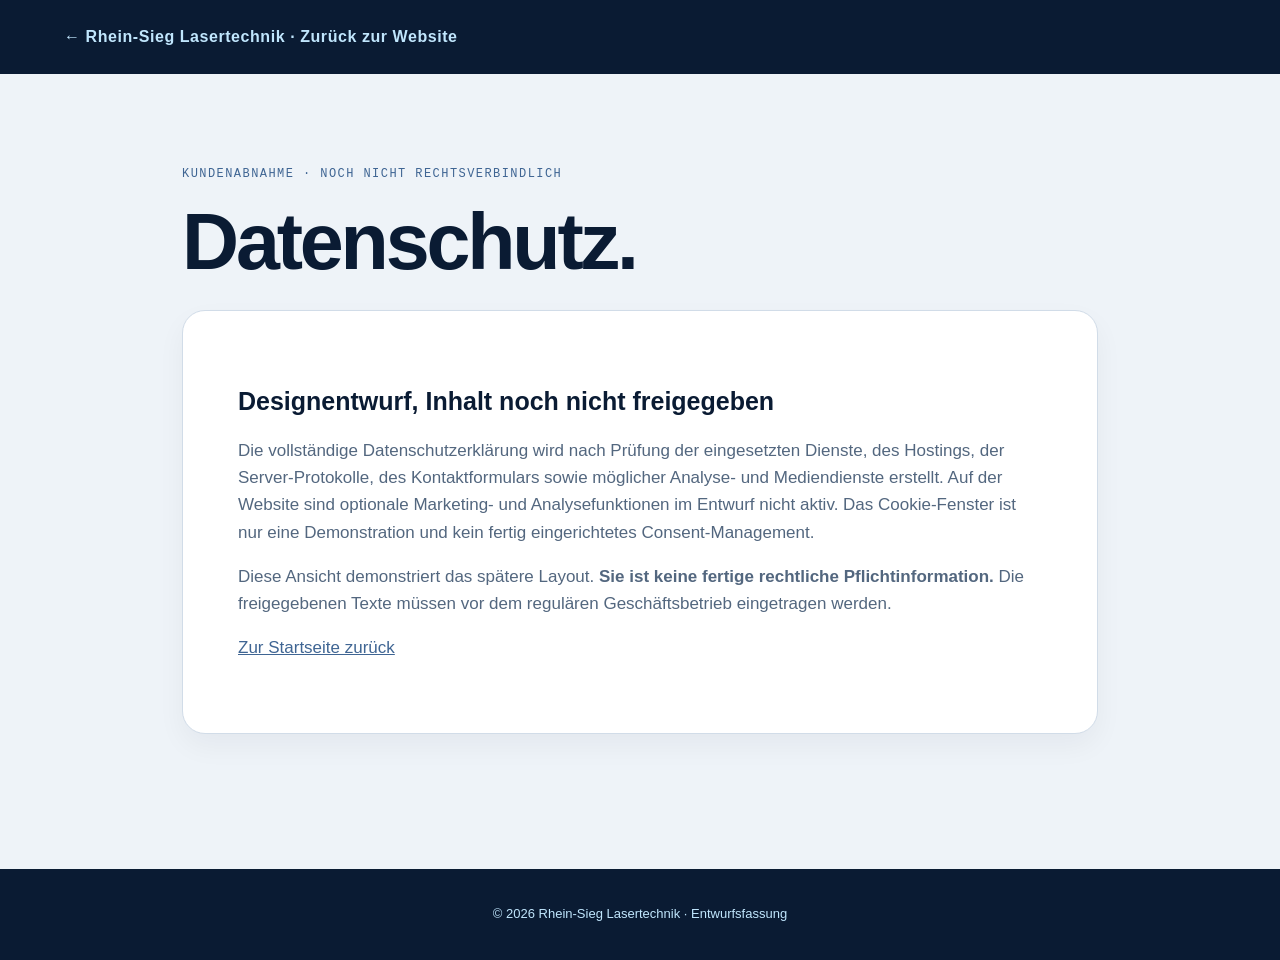
<file: RSL-Video-Hero-Vorschau/datenschutz.html>
<!doctype html><html lang="de"><head><meta charset="utf-8"><meta name="viewport" content="width=device-width,initial-scale=1"><meta name="robots" content="noindex,nofollow"><title>Datenschutz (Designentwurf) | Rhein-Sieg Lasertechnik</title><style>*{box-sizing:border-box}html{scroll-behavior:smooth}body{margin:0;background:#eef3f8;color:#0a1b33;font-family:Barlow,Arial,sans-serif;line-height:1.6}header{padding:24px clamp(20px,5vw,65px);background:#0a1b33}header a{color:#c0e6fd;text-decoration:none;font-weight:600;letter-spacing:.035em}main{max-width:960px;margin:clamp(30px,7vw,85px) auto;padding:0 22px 50px}.badge{display:inline-block;color:#3f6593;font:12px monospace;letter-spacing:.12em;text-transform:uppercase}h1{font-size:clamp(43px,7vw,79px);line-height:1.08;letter-spacing:-.04em;margin:15px 0 25px}article{background:#fff;padding:clamp(25px,5vw,55px);border:1px solid #d1dce8;border-radius:23px;box-shadow:0 12px 28px #0a1b330c}h2{font-size:25px;line-height:1.2}p{font-size:17px;color:#53677f}a{color:#3f6593}footer{padding:35px 22px;text-align:center;background:#0a1b33;color:#c0e6fd;font-size:13px}</style></head><body><header><a href="./">← Rhein-Sieg Lasertechnik · Zurück zur Website</a></header><main><span class="badge">Kundenabnahme · Noch nicht rechtsverbindlich</span><h1>Datenschutz.</h1><article><h2>Designentwurf, Inhalt noch nicht freigegeben</h2><p>Die vollständige Datenschutzerklärung wird nach Prüfung der eingesetzten Dienste, des Hostings, der Server-Protokolle, des Kontaktformulars sowie möglicher Analyse- und Mediendienste erstellt. Auf der Website sind optionale Marketing- und Analysefunktionen im Entwurf nicht aktiv. Das Cookie-Fenster ist nur eine Demonstration und kein fertig eingerichtetes Consent-Management.</p><p>Diese Ansicht demonstriert das spätere Layout. <strong>Sie ist keine fertige rechtliche Pflichtinformation.</strong> Die freigegebenen Texte müssen vor dem regulären Geschäftsbetrieb eingetragen werden.</p><p><a href="./">Zur Startseite zurück</a></p></article></main><footer>© 2026 Rhein-Sieg Lasertechnik · Entwurfsfassung</footer></body></html>
</file>
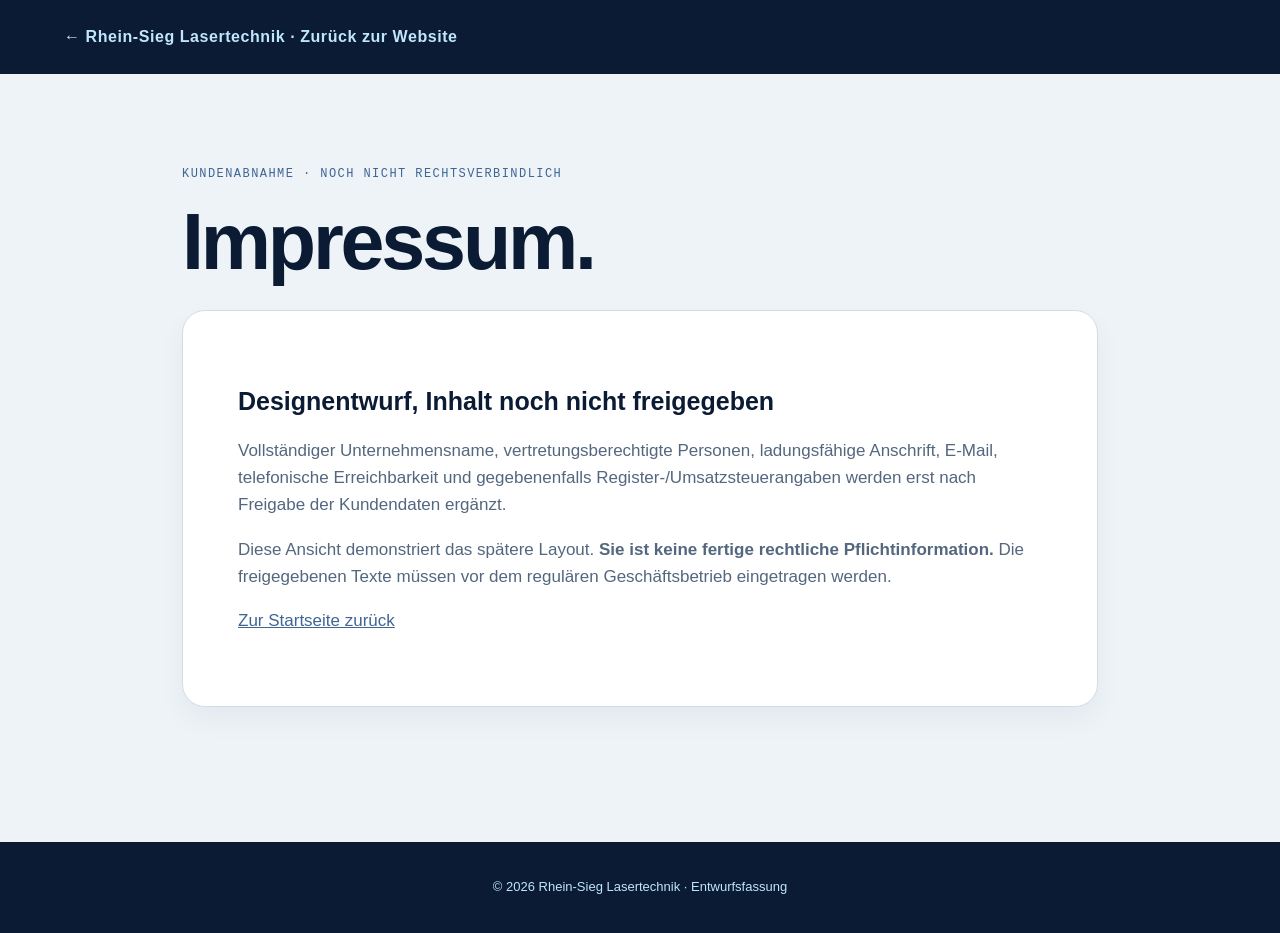
<file: RSL-Video-Hero-Vorschau/impressum.html>
<!doctype html><html lang="de"><head><meta charset="utf-8"><meta name="viewport" content="width=device-width,initial-scale=1"><meta name="robots" content="noindex,nofollow"><title>Impressum (Designentwurf) | Rhein-Sieg Lasertechnik</title><style>*{box-sizing:border-box}html{scroll-behavior:smooth}body{margin:0;background:#eef3f8;color:#0a1b33;font-family:Barlow,Arial,sans-serif;line-height:1.6}header{padding:24px clamp(20px,5vw,65px);background:#0a1b33}header a{color:#c0e6fd;text-decoration:none;font-weight:600;letter-spacing:.035em}main{max-width:960px;margin:clamp(30px,7vw,85px) auto;padding:0 22px 50px}.badge{display:inline-block;color:#3f6593;font:12px monospace;letter-spacing:.12em;text-transform:uppercase}h1{font-size:clamp(43px,7vw,79px);line-height:1.08;letter-spacing:-.04em;margin:15px 0 25px}article{background:#fff;padding:clamp(25px,5vw,55px);border:1px solid #d1dce8;border-radius:23px;box-shadow:0 12px 28px #0a1b330c}h2{font-size:25px;line-height:1.2}p{font-size:17px;color:#53677f}a{color:#3f6593}footer{padding:35px 22px;text-align:center;background:#0a1b33;color:#c0e6fd;font-size:13px}</style></head><body><header><a href="./">← Rhein-Sieg Lasertechnik · Zurück zur Website</a></header><main><span class="badge">Kundenabnahme · Noch nicht rechtsverbindlich</span><h1>Impressum.</h1><article><h2>Designentwurf, Inhalt noch nicht freigegeben</h2><p>Vollständiger Unternehmensname, vertretungsberechtigte Personen, ladungsfähige Anschrift, E-Mail, telefonische Erreichbarkeit und gegebenenfalls Register-/Umsatzsteuerangaben werden erst nach Freigabe der Kundendaten ergänzt.</p><p>Diese Ansicht demonstriert das spätere Layout. <strong>Sie ist keine fertige rechtliche Pflichtinformation.</strong> Die freigegebenen Texte müssen vor dem regulären Geschäftsbetrieb eingetragen werden.</p><p><a href="./">Zur Startseite zurück</a></p></article></main><footer>© 2026 Rhein-Sieg Lasertechnik · Entwurfsfassung</footer></body></html>
</file>
<file: RSL-Video-Hero-Vorschau/assets/rsl-refinement-20261021.css>
/* RSL: ergänzende Styles für die Gestaltungsvorschau – 21.10.2026 */
.rsl-problem-intro{display:block;max-width:960px;margin-bottom:clamp(30px,4vw,45px)}
.rsl-problem-intro>p{max-width:840px;margin-top:20px;font-size:clamp(18px,1.8vw,22px);line-height:1.6}
.rsl-problem-icon{display:grid;place-items:center;width:58px;height:58px;border:1px solid #c5d6e6;border-radius:15px;background:#edf4fa;color:#3f6593;margin:12px 0 20px;transition:background .4s ease,transform .4s ease}
.rsl-problem-icon svg{width:32px;height:32px;display:block}
.rsl-problem-meter{display:none}
@media(min-width:861px) and (min-height:660px){
 .rsl-problem.rsl-horizontal-active{padding:0!important;background:#fff}
 .rsl-problem.rsl-horizontal-active .rsl-problem-sticky{position:sticky;top:0;height:100svh;min-height:660px;display:flex;align-items:center;padding:102px 0 18px}
 .rsl-problem.rsl-horizontal-active .rsl-problem-sticky>.wrap{width:min(1200px,calc(100% - 96px));min-width:0}
 .rsl-problem.rsl-horizontal-active .rsl-problem-viewport{width:100%;overflow:hidden;border-top:1px solid #cbd7e3;border-bottom:1px solid #cbd7e3}
 .rsl-problem.rsl-horizontal-active .rsl-problem-points{display:flex;width:max-content;gap:22px;border:0;transform:translate3d(0,0,0);will-change:transform}
 .rsl-problem.rsl-horizontal-active .rsl-problem-points article{display:flex;flex-direction:column;align-items:flex-start;flex:0 0 min(530px,47vw);width:min(530px,47vw);min-height:285px;padding:23px 30px 25px;border:0;border-radius:14px;background:#f1f6fa}
 .rsl-problem.rsl-horizontal-active .rsl-problem-points article+article{padding-left:30px;border:0}
 .rsl-problem.rsl-horizontal-active .rsl-problem-index{margin:0 0 8px}
 .rsl-problem.rsl-horizontal-active .rsl-problem-icon{flex:none;margin:0 0 13px}
 .rsl-problem.rsl-horizontal-active .rsl-problem-points h3{margin-bottom:9px;font-size:clamp(21px,2vw,26px);line-height:1.2}
 .rsl-problem.rsl-horizontal-active .rsl-problem-points p{font-size:15px;line-height:1.58}
 .rsl-problem.rsl-horizontal-active .rsl-problem-points article.is-current .rsl-problem-icon{transform:translateY(-2px) rotate(-5deg);background:#dceefa;color:#0a1b33}
 .rsl-problem.rsl-horizontal-active .rsl-problem-meter{display:flex;align-items:center;gap:16px;padding-top:22px;color:#537698;font:11px 'IBM Plex Mono',monospace;letter-spacing:.07em}
 .rsl-problem-meter-track{display:block;flex:1;max-width:260px;height:3px;border-radius:5px;background:#dae5ee;overflow:hidden}
 .rsl-problem-meter-fill{display:block;width:100%;height:100%;background:#3f6593;transform:scaleX(0);transform-origin:left}
 .rsl-problem-meter-hint{margin-left:auto}
}
.tech-panel .rsl-device-visual{display:block;width:100%;height:auto;max-height:none;aspect-ratio:4/3;margin:21px 0 29px;background:#fff;border:1px solid #b7cbdc;border-radius:20px;overflow:hidden;box-shadow:0 16px 42px rgba(0,8,22,.24);isolation:isolate}
.tech-panel .rsl-device-aura{display:none}
.tech-panel .rsl-device-image{display:block;width:100%;height:100%;max-width:none;max-height:none;object-fit:contain;object-position:center;background:#fff;border-radius:inherit;filter:none}
.tech-panel .rsl-device-badge{bottom:13px;left:13px;max-width:calc(100% - 26px);padding:7px 10px;border-radius:5px;background:rgba(10,27,51,.93);color:#d5e8f7;font-size:10px;letter-spacing:.03em;line-height:1.4}
.rsl-timeline-steps:before{display:none}
.rsl-timeline-steps:after{content:'';position:absolute;top:30px;bottom:34px;left:6px;width:1px;background:#aebfd1;pointer-events:none;z-index:0}
.rsl-timeline-line-fill{position:absolute;left:5px;width:3px;height:0;z-index:1;background:#3f6593;transform-origin:top center;pointer-events:none}
.rsl-timeline-runner{position:absolute;left:0;top:0;width:14px;height:14px;border:2px solid #f7f8fa;border-radius:50%;background:#3f6593;box-shadow:0 0 0 5px rgba(63,101,147,.15);z-index:3;pointer-events:none;transition:transform .45s ease-out}
.rsl-timeline-marker{z-index:2}
.rsl-timeline-step.is-active .rsl-timeline-marker{background:#f7f8fa;box-shadow:none}
.rsl-timeline-image.is-active{animation:rsl-image-in .46s ease-out both}
@keyframes rsl-image-in{from{opacity:.55;filter:blur(2px);transform:scale(1.012)}to{opacity:1;filter:none;transform:scale(1)}}
.rsl-timeline-image figcaption{z-index:5;left:clamp(19px,2.5vw,32px);right:clamp(19px,2.5vw,32px);bottom:62px;padding:20px 22px;border:1px solid rgba(192,230,253,.22);border-radius:13px;background:rgba(5,19,35,.93);box-shadow:0 9px 29px rgba(0,0,0,.27);backdrop-filter:blur(9px);-webkit-backdrop-filter:blur(9px)}
.rsl-timeline-image figcaption:before{display:none}
.rsl-timeline-image figcaption span{color:#bcdcf5}
.rsl-timeline-image figcaption strong{color:white;font-size:clamp(24px,2.5vw,32px);line-height:1.12}
.rsl-timeline-image figcaption small{color:#e6eff6;line-height:1.35}
.rsl-timeline-disclaimer{color:#e4eef8;z-index:6}
.rsl-team-frame{display:block;width:100%;aspect-ratio:4/5;overflow:hidden;border:1px solid #ccd9e7;border-radius:19px;background:#fff;isolation:isolate}
.rsl-team-frame .rsl-team-photo{display:block;width:100%;height:100%;aspect-ratio:auto;object-fit:cover;object-position:center 19%;border:0;border-radius:0;background:#fff}
.team .person:first-child .rsl-team-photo{transform:scale(1.14);object-position:center 20%;filter:brightness(1.045) contrast(.99)}
.team .person:nth-child(2) .rsl-team-photo{object-position:center 19%}
footer .footer-top{display:grid;grid-template-columns:minmax(210px,1fr) minmax(230px,1fr) auto;align-items:center;gap:clamp(25px,5vw,60px);padding-bottom:38px}
footer .footer-top>p{max-width:380px;min-width:0;line-height:1.65;font-size:15px}
footer .footer-top .btn{white-space:nowrap}
footer .footer-bottom{align-items:center;flex-wrap:wrap;line-height:1.6}
.hero>.video-hero-preview{position:absolute;z-index:5;right:clamp(20px,4vw,66px);top:110px;bottom:auto;width:min(305px,calc(100% - 40px));opacity:1;visibility:visible;pointer-events:auto;background:#071a32df;backdrop-filter:blur(14px);-webkit-backdrop-filter:blur(14px);border-radius:12px;box-shadow:0 15px 36px #000f2266}
.hero>.video-hero-preview button{font-size:11px}
@media(prefers-reduced-motion:no-preference){
 .rsl-motion-ready .rsl-entrance{opacity:0;transform:translate3d(0,22px,0);transition:opacity .75s ease,transform .85s cubic-bezier(.2,.72,.2,1)}
 .rsl-motion-ready .rsl-entrance.is-visible{opacity:1;transform:none}
}
@media(max-width:920px){
 footer .footer-top{grid-template-columns:1fr auto;gap:20px 30px}
 footer .footer-top>p{grid-column:1;grid-row:2}
 footer .footer-top .btn{grid-column:2;grid-row:1/3}
}
@media(max-width:860px){
 .rsl-problem-icon{margin:10px 0 14px}
 .rsl-problem-intro>p{margin-top:16px}
 .rsl-problem-points article{padding-top:24px;padding-bottom:24px}
}
@media(max-width:760px){
 .hero>.video-hero-preview{right:14px;top:auto;bottom:36px;width:min(326px,calc(100% - 28px));padding:10px}
 .tech-panel .rsl-device-visual{height:auto;aspect-ratio:4/3}
 .tech-panel .rsl-device-image{width:100%;height:100%}
 .rsl-timeline-image figcaption{left:14px;right:14px;bottom:47px;padding:12px 15px}
 .rsl-timeline-image figcaption strong{font-size:22px}
 .rsl-timeline-mobile-preview figcaption{left:14px;right:14px;bottom:12px;padding:10px 13px;background:rgba(5,19,35,.93);border-radius:9px;box-shadow:0 6px 18px #000f2240}
 .rsl-timeline-mobile-preview figcaption strong{font-size:19px}
 .rsl-timeline-mobile-preview figcaption small{color:#e3edf5}
 .rsl-timeline-mobile-preview figcaption:before{display:none}
 .rsl-team-frame{border-radius:14px}
 footer .footer-top{display:flex;flex-direction:column;align-items:flex-start;gap:20px}
 footer .footer-top>p{max-width:430px}
 footer .footer-bottom{align-items:flex-start;flex-direction:column;gap:18px}
 .footer-links{flex-wrap:wrap;row-gap:12px}
}
@media(prefers-reduced-motion:reduce){
 .rsl-timeline-runner{transition:none}
 .rsl-timeline-image.is-active{animation:none}
 .rsl-problem-icon{transition:none}
 .rsl-entrance{opacity:1!important;transform:none!important;transition:none!important}
}

/* Team: identischer optischer Grund und framing in der Vorschau;
   neue, freigestellte Original-Assets können später direkt ersetzt werden. */
.team .rsl-team-frame{background:linear-gradient(180deg,#fff 0%,#f8fafc 72%,#e9f0f7 100%);border:1px solid #d5e0e8}
.team .person:first-child .rsl-team-photo{transform:scale(1.2);object-position:center 24%;filter:brightness(1.07) saturate(.94)}
.team .person:nth-child(2) .rsl-team-photo{transform:scale(1.015);object-position:center 23%}
@media(prefers-reduced-motion:no-preference){
 .team .person:first-child:hover .rsl-team-frame img{transform:scale(1.235)}
 .team .person:nth-child(2):hover .rsl-team-frame img{transform:scale(1.045)}
}

/* Kunden-Vorschau: freigestellte Portraits ohne künstliche Vergrößerung. */
.team .rsl-team-frame{background:linear-gradient(180deg,#ffffff 0%,#f0f5fa 100%)!important}
.team .rsl-team-frame .rsl-team-photo{object-fit:contain!important;object-position:center bottom!important;width:100%;height:100%;transform:none!important;filter:none!important}
.team .person:hover .rsl-team-frame .rsl-team-photo{transform:none!important}
</file>
<file: RSL-Video-Hero-Vorschau/assets/rsl-gsap-motion.css>
/* RSL · GSAP 3.15 motion direction · 2026-10-21
   Progressive enhancement: without GSAP each item stays fully visible. */
.rsl-problem{overflow:clip}
.rsl-problem-viewport{max-width:100%}
.rsl-problem-points article{overflow:hidden}
.rsl-problem .rsl-problem-index{font-size:11px}
.rsl-problem .rsl-problem-icon svg{stroke-width:2.4}
@media(min-width:960px) and (min-height:760px){
  .rsl-problem.rsl-split-active.section{padding:clamp(72px,8vh,104px) 0 clamp(48px,7vh,82px);min-height:0;overflow:visible;background:#fff}
  .rsl-problem.rsl-split-active .rsl-problem-sticky>.wrap{
    width:min(1200px,calc(100% - 96px));min-width:0;
    display:grid;grid-template-columns:minmax(0,.82fr) minmax(0,1.18fr);
    column-gap:clamp(48px,6vw,110px);align-items:center;
  }
  .rsl-problem.rsl-split-active .rsl-problem-intro{grid-column:1;grid-row:1;margin:0}
  .rsl-problem.rsl-split-active .rsl-problem-intro h2{max-width:460px;font-size:clamp(32px,3.3vw,46px);line-height:1.1}
  .rsl-problem.rsl-split-active .rsl-problem-intro>p{max-width:420px;margin-top:18px;font-size:clamp(16px,1.25vw,18px);line-height:1.55}
  .rsl-problem.rsl-split-active .rsl-problem-viewport{
    grid-column:2;grid-row:1;position:relative;overflow:visible;
    height:clamp(230px,27vh,300px);
  }
  .rsl-problem.rsl-split-active .rsl-problem-points{position:relative;display:block;height:100%;border:0}
  .rsl-problem.rsl-split-active .rsl-problem-points article{
    position:absolute;inset:0;display:flex;flex-direction:column;justify-content:center;
    padding:0;margin:0;border:0;background:none;opacity:0;will-change:opacity,transform
  }
  .rsl-problem.rsl-split-active .rsl-problem-points .rsl-problem-index{margin:0 0 10px;font-size:12px;letter-spacing:.15em;color:#456b96}
  .rsl-problem.rsl-split-active .rsl-problem-points h3{margin:0 0 12px;font-size:clamp(21px,1.9vw,27px);line-height:1.22;max-width:520px}
  .rsl-problem.rsl-split-active .rsl-problem-points p{margin:0;max-width:480px;font-size:clamp(15px,1.15vw,17px);line-height:1.6;color:#52677f}
  .rsl-problem.rsl-split-active .rsl-problem-meter{grid-column:2;grid-row:2;display:flex;gap:16px;align-items:center;margin-top:clamp(20px,3vh,32px);padding:0;min-height:27px}
  .rsl-problem.rsl-split-active .rsl-problem-meter-track{height:3px;max-width:220px;background:#e0e9f2}
  .rsl-problem.rsl-split-active .rsl-problem-meter-fill{transform:scaleX(0)}
  .rsl-problem.rsl-split-active .rsl-problem-meter-label{font-size:12px;font-weight:600}
  .rsl-problem.rsl-split-active .rsl-problem-meter-hint{font-size:12px;color:#527598}
}
@media(max-width:959px), (max-height:759px){
 .rsl-problem.section{overflow:visible}
 .rsl-problem .rsl-problem-viewport{overflow:visible}
 .rsl-problem .rsl-problem-points{display:grid;grid-template-columns:1fr;gap:15px;border:0}
 .rsl-problem .rsl-problem-points article,
 .rsl-problem .rsl-problem-points article+article{
   border:1px solid #d5e0e9;border-radius:16px;padding:25px 25px 28px;
   background:#f2f7fa;min-height:auto
 }
 .rsl-problem .rsl-problem-points article+article{border-left:1px solid #d5e0e9}
 .rsl-problem .rsl-problem-icon{margin:9px 0 15px;width:56px;height:56px}
 .rsl-problem .rsl-problem-meter{display:none}
}
@media(max-width:760px){
 .rsl-problem .rsl-problem-points article,.rsl-problem .rsl-problem-points article+article{padding:23px 23px 25px}
}
@media(prefers-reduced-motion:no-preference){
 /* Small magnetic-feeling polish on contact actions, without touching the hero. */
 .rsl-solution .btn, .rsl-timeline-cta, #anwendungen .application-tab,
 .faq-modern summary, .tech-steps .rsl-tech-icon, footer .btn{
   transition:transform .28s cubic-bezier(.2,.8,.2,1),box-shadow .28s ease,background .28s ease;
 }
 .rsl-timeline-cta:hover,footer .btn:hover{transform:translateY(-3px)}
 #anwendungen .application-tab:hover{transform:translateY(-2px)}
 .tech-steps>div:hover .rsl-tech-icon{transform:rotate(-5deg) scale(1.045);box-shadow:0 0 24px #80aad324}
 .rsl-problem-points article.is-current .rsl-problem-icon{animation:rsl-stage-icon-in .65s cubic-bezier(.16,1,.3,1) both}
 @keyframes rsl-stage-icon-in{0%{transform:scale(.91) rotate(-6deg)}70%{transform:scale(1.055) rotate(2deg)}100%{transform:scale(1) rotate(0)}}
 .team .rsl-team-frame img{transition:transform .8s cubic-bezier(.2,.7,.2,1)}
 .team .person:first-child:hover .rsl-team-frame img{transform:scale(1.18)}
 .team .person:nth-child(2):hover .rsl-team-frame img{transform:scale(1.035)}
}
@media(prefers-reduced-motion:reduce){
 .rsl-problem-points article .rsl-problem-icon{animation:none!important}
 .rsl-problem-points,.rsl-problem-points article{transform:none!important}
}

/* 21.10.2026 · Offene Typografie statt Box-/Oval-Look. */
.rsl-problem{background:#fff!important}
.rsl-problem-viewport{box-shadow:none!important;border:none!important;border-radius:0!important}
.rsl-problem-points article{box-shadow:none!important}
.rsl-problem-icon:after,.rsl-problem-points article:before,.rsl-problem-points article:after{content:none!important;display:none!important}
@media(max-width:959px), (max-height:759px){
 .rsl-problem .rsl-problem-viewport{overflow:visible!important}
 .rsl-problem .rsl-problem-points article,
 .rsl-problem .rsl-problem-points article+article{
  background:#fff!important;border:0!important;border-radius:0!important;
  border-top:1px solid #d9e2eb!important;padding:26px 0!important
 }
 .rsl-problem .rsl-problem-points article:last-child{border-bottom:1px solid #d9e2eb!important}
 .rsl-problem .rsl-problem-icon{width:68px;height:68px;display:grid;place-items:center;margin:12px 0 16px;border:0;background:transparent;border-radius:0}
 .rsl-problem .rsl-problem-icon svg{width:65px;height:65px}
}

/* Finale Kunden-Vorschau: Icons komplett entfernen, reine Typografie im weißen Scroll-Panel. */
.rsl-problem-icon{display:none!important}
</file>
<file: RSL-Video-Hero-Vorschau/assets/rsl-client-review-20261021.css>
/* Desktop-Rückstellung: ursprüngliche Sticky-Vergleichskarten unverändert.
   Mobile-only Register beschränken. */
.rsl-folder-tab{display:none}

/* Lösung-Section: Bild auf Desktop/Tablet auf volle Höhe des Textblocks strecken
   statt als kleine, von der Aspect-Ratio begrenzte Box neben dem Text zu stehen. */
@media(min-width:761px){
  .rsl-solution-grid{align-items:stretch}
  .rsl-solution-figure{height:100%;min-height:420px}
  .rsl-solution-figure .rsl-solution-photo{height:100%;aspect-ratio:auto}
}

/* RSL Kundenabnahme 21.10.2026: Mobile Registerkarten, Timeline-Stapel und Consent-Demo */
@media(max-width:760px){
  /* Vorher / Nachher: Register-Effekt wie aufeinanderliegende Aktenkarten. */
  #ergebnisse .comparison-grid{
    display:block;
    position:relative;
    padding-bottom:clamp(80px,18vh,180px);
    isolation:isolate;
  }
  #ergebnisse .comparison-card,
  #ergebnisse .comparison-cta{
    position:sticky;
    box-sizing:border-box;
    margin:0 0 28px;
    min-height:0;
    padding:16px 17px 22px;
    gap:16px;
    border-radius:23px;
    overflow:visible;
    box-shadow:0 11px 25px rgba(10,27,51,.13),0 1px 1px rgba(10,27,51,.08);
    border:1px solid #cbd9e7;
  }
  #ergebnisse .comparison-card:nth-child(1){top:94px;z-index:11}
  #ergebnisse .comparison-card:nth-child(2){top:125px;z-index:12}
  #ergebnisse .comparison-card:nth-child(3){top:156px;z-index:13}
  #ergebnisse .comparison-cta{top:187px;z-index:14;padding:clamp(24px,6vw,34px)}
  #ergebnisse .rsl-folder-tab{
    position:relative;display:flex;align-items:center;
    order:-1;margin:-16px -17px 2px;
    min-height:49px;padding:11px 17px;
    border-radius:21px 21px 0 0;
    border-bottom:1px solid #d4e1ec;
    color:#3f6593;
    background:linear-gradient(110deg,#eff5fa,#f8fbfe);
    font:600 11px 'IBM Plex Mono',monospace;
    letter-spacing:.095em;text-transform:uppercase
  }
  #ergebnisse .comparison-card:nth-child(2) .rsl-folder-tab{background:#e6f0f8}
  #ergebnisse .comparison-card:nth-child(3) .rsl-folder-tab{background:#e2edf6}
  #ergebnisse .comparison-card .comparison{
    flex:none;width:100%;height:auto;aspect-ratio:4/3;border-radius:13px
  }
  #ergebnisse .comparison-card .comparison-copy{padding:0 3px 2px}
  #ergebnisse .comparison-card .stack-number{margin-bottom:8px}
  #ergebnisse .comparison-card .comparison-copy h3{font-size:clamp(23px,5.8vw,29px);margin-bottom:7px}
  #ergebnisse .comparison-card .comparison-copy p{font-size:14px;line-height:1.5}
  #ergebnisse .comparison-cta h3{font-size:clamp(28px,7vw,37px)}
  #ergebnisse .comparison-cta p{font-size:15px;line-height:1.55}

  /* Zusammenarbeit: Zeitleiste wie Desktop (Linie + Punkt, ein Schritt
     aufgeklappt), nur mit kleinerem Vorschaubild statt eigener Kartenoptik. */
  #ablauf .rsl-timeline-mobile-preview{min-height:150px;max-height:220px}
}
@media(max-width:760px) and (max-height:640px){
  /* Bei flachen Handydisplays: keine zu hohen fixierten Stapel. */
  #ergebnisse .comparison-card,#ergebnisse .comparison-cta{position:relative!important;top:auto!important}
}
/* Rechtliche Design-Demo, kein Tracking-Skript; Live-Dienste weiterhin inaktiv. */
.rsl-demo-banner{
 position:fixed;bottom:clamp(12px,2.6vw,30px);left:clamp(12px,2.6vw,30px);
 z-index:120;width:min(470px,calc(100vw - 24px));
 max-height:min(80svh,680px);overflow:auto;
 color:#0a1b33;background:#fff;border:1px solid #bccfe1;
 border-radius:21px;padding:clamp(20px,3vw,28px);
 box-shadow:0 22px 72px rgba(0,15,34,.28);
 font-family:Barlow,Arial,sans-serif;
}
.rsl-demo-banner[hidden]{display:none!important}
.rsl-demo-banner .rsl-demo-eyebrow{display:block;margin-bottom:10px;color:#456e98;font:11px 'IBM Plex Mono',monospace;letter-spacing:.11em;text-transform:uppercase}
.rsl-demo-banner h2{font:700 clamp(23px,2.4vw,29px)/1.15 Barlow,Arial,sans-serif;color:#0a1b33;margin:0 0 11px}
.rsl-demo-banner p{font-size:14px;line-height:1.55;color:#4b6076;margin:0 0 14px}
.rsl-demo-banner .rsl-demo-note{padding:10px 12px;background:#eef3f8;border-radius:10px;font-size:12px}
.rsl-demo-banner a{color:#2c5d90;text-decoration:underline;text-underline-offset:3px}
.rsl-demo-actions{display:grid;grid-template-columns:1fr 1fr;gap:9px;margin-top:16px}
.rsl-demo-actions button{border:1px solid #aabfd1;border-radius:10px;background:#fff;color:#0a1b33;padding:12px;font:600 14px Barlow,Arial,sans-serif;cursor:pointer}
.rsl-demo-actions button:first-child{background:#0a1b33;border-color:#0a1b33;color:#fff}
.rsl-demo-actions .rsl-demo-settings{grid-column:span 2;background:#eef3f8}
.rsl-demo-banner button:focus-visible{outline:3px solid #80aad3;outline-offset:2px}
.rsl-demo-preferences{margin-top:15px;padding:14px;border:1px solid #d2dfe9;border-radius:11px}
.rsl-demo-preferences[hidden]{display:none!important}
.rsl-demo-preferences label{display:flex;justify-content:space-between;gap:14px;align-items:center;margin:12px 0;color:#0a1b33;font-weight:600;font-size:14px}
.rsl-demo-preferences label span{display:block;max-width:285px}
.rsl-demo-preferences label small{display:block;font-weight:400;font-size:12px;color:#63778d;line-height:1.4;margin-top:3px}
.rsl-demo-preferences input{width:20px;height:20px;accent-color:#3f6593}
.rsl-demo-preferences .rsl-demo-save{border:0;border-radius:8px;background:#0a1b33;color:#fff;width:100%;padding:11px;font-weight:600;font-size:14px;cursor:pointer}
.rsl-demo-footer-link{background:none;color:inherit;border:0;padding:0;font:inherit;cursor:pointer;text-decoration:underline;text-underline-offset:3px}
@media(max-width:460px){
 .rsl-demo-banner{bottom:10px;left:10px;width:calc(100vw - 20px);padding:18px}
 .rsl-demo-actions button{font-size:13px}
}
</file>
